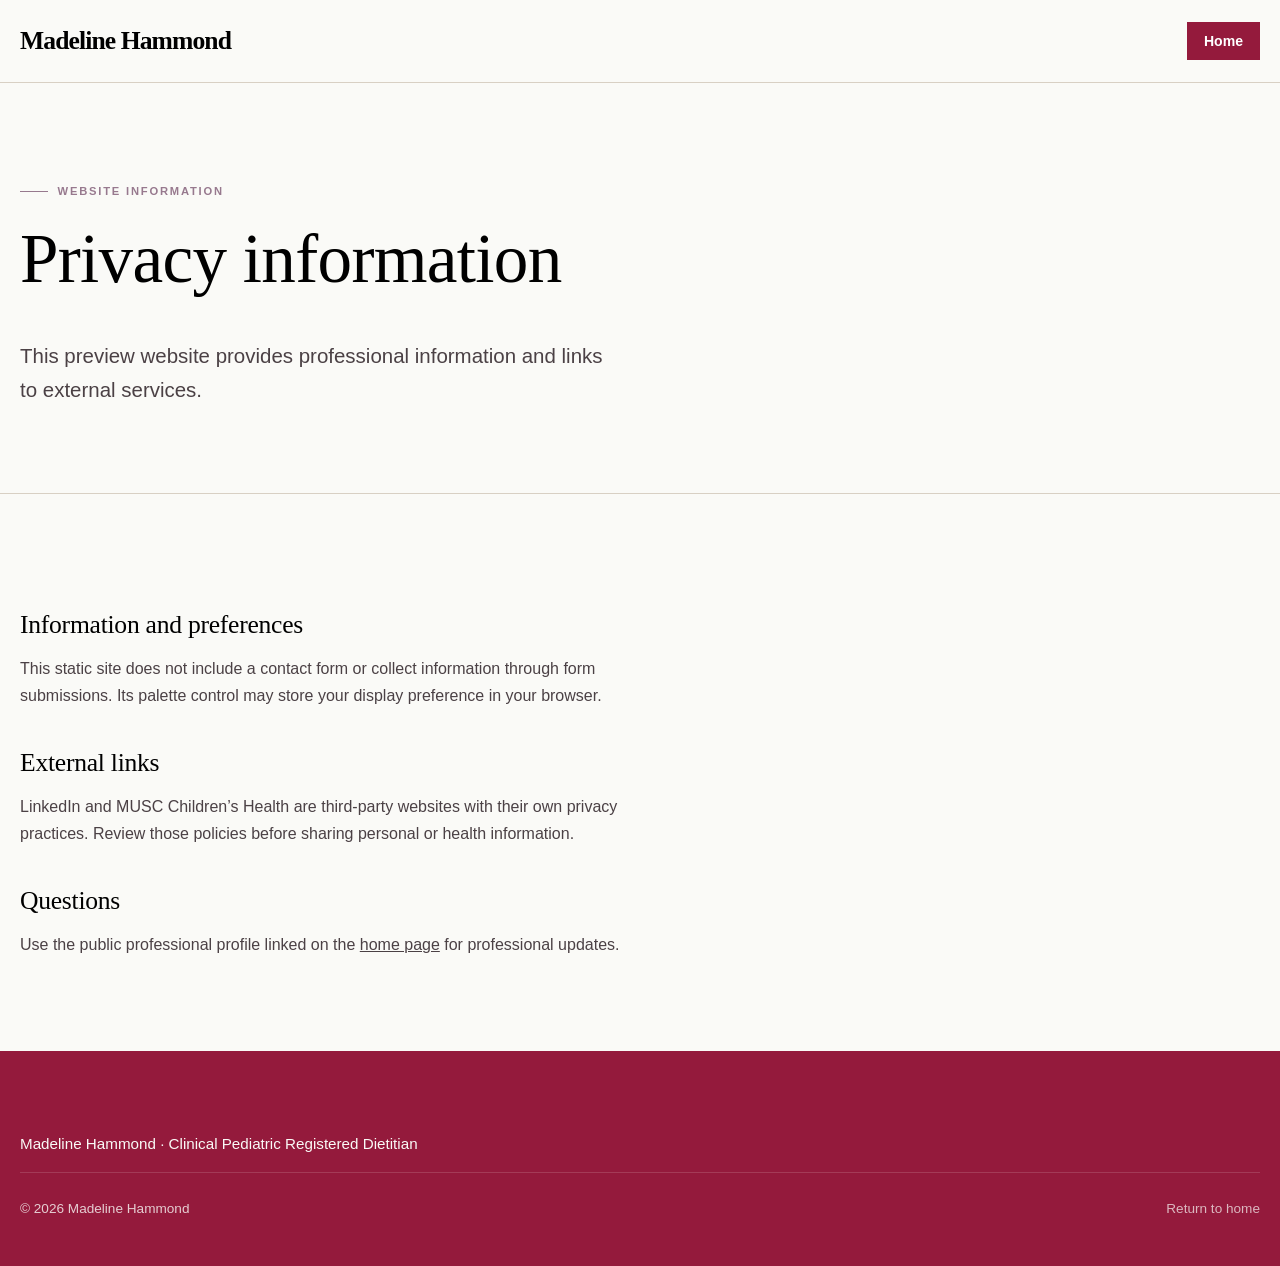
<file: privacy-policy.html>
<!doctype html><html lang="en" data-theme="sage"><head><meta charset="utf-8"><meta name="viewport" content="width=device-width, initial-scale=1"><title>Privacy Information | Madeline Hammond</title><meta name="description" content="Privacy information for this professional profile website."><meta name="theme-color" content="#941A3C"><link rel="icon" href="favicon.svg" type="image/svg+xml"><link rel="stylesheet" href="styles.css"></head><body><a href="#main" class="skip-link">Skip to main content</a><header class="site-header"><div class="wrap header-inner"><a href="index.html" class="brand" aria-label="Madeline Hammond, home"><span class="brand-name">Madeline Hammond</span></a><a href="index.html" class="btn btn-sm header-cta">Home</a></div></header><main id="main"><section class="page-hero"><div class="wrap"><p class="kicker">Website information</p><h1>Privacy information</h1><p class="lead">This preview website provides professional information and links to external services.</p></div></section><section class="section-tight"><div class="wrap"><article class="legal"><h2>Information and preferences</h2><p>This static site does not include a contact form or collect information through form submissions. Its palette control may store your display preference in your browser.</p><h2>External links</h2><p>LinkedIn and MUSC Children’s Health are third-party websites with their own privacy practices. Review those policies before sharing personal or health information.</p><h2>Questions</h2><p>Use the public professional profile linked on the <a href="index.html">home page</a> for professional updates.</p></article></div></section></main><footer class="site-footer"><div class="wrap"><p>Madeline Hammond · Clinical Pediatric Registered Dietitian</p><div class="footer-bottom"><p>&copy; 2026 Madeline Hammond</p><a href="index.html">Return to home</a></div></div></footer></body></html>
</file>
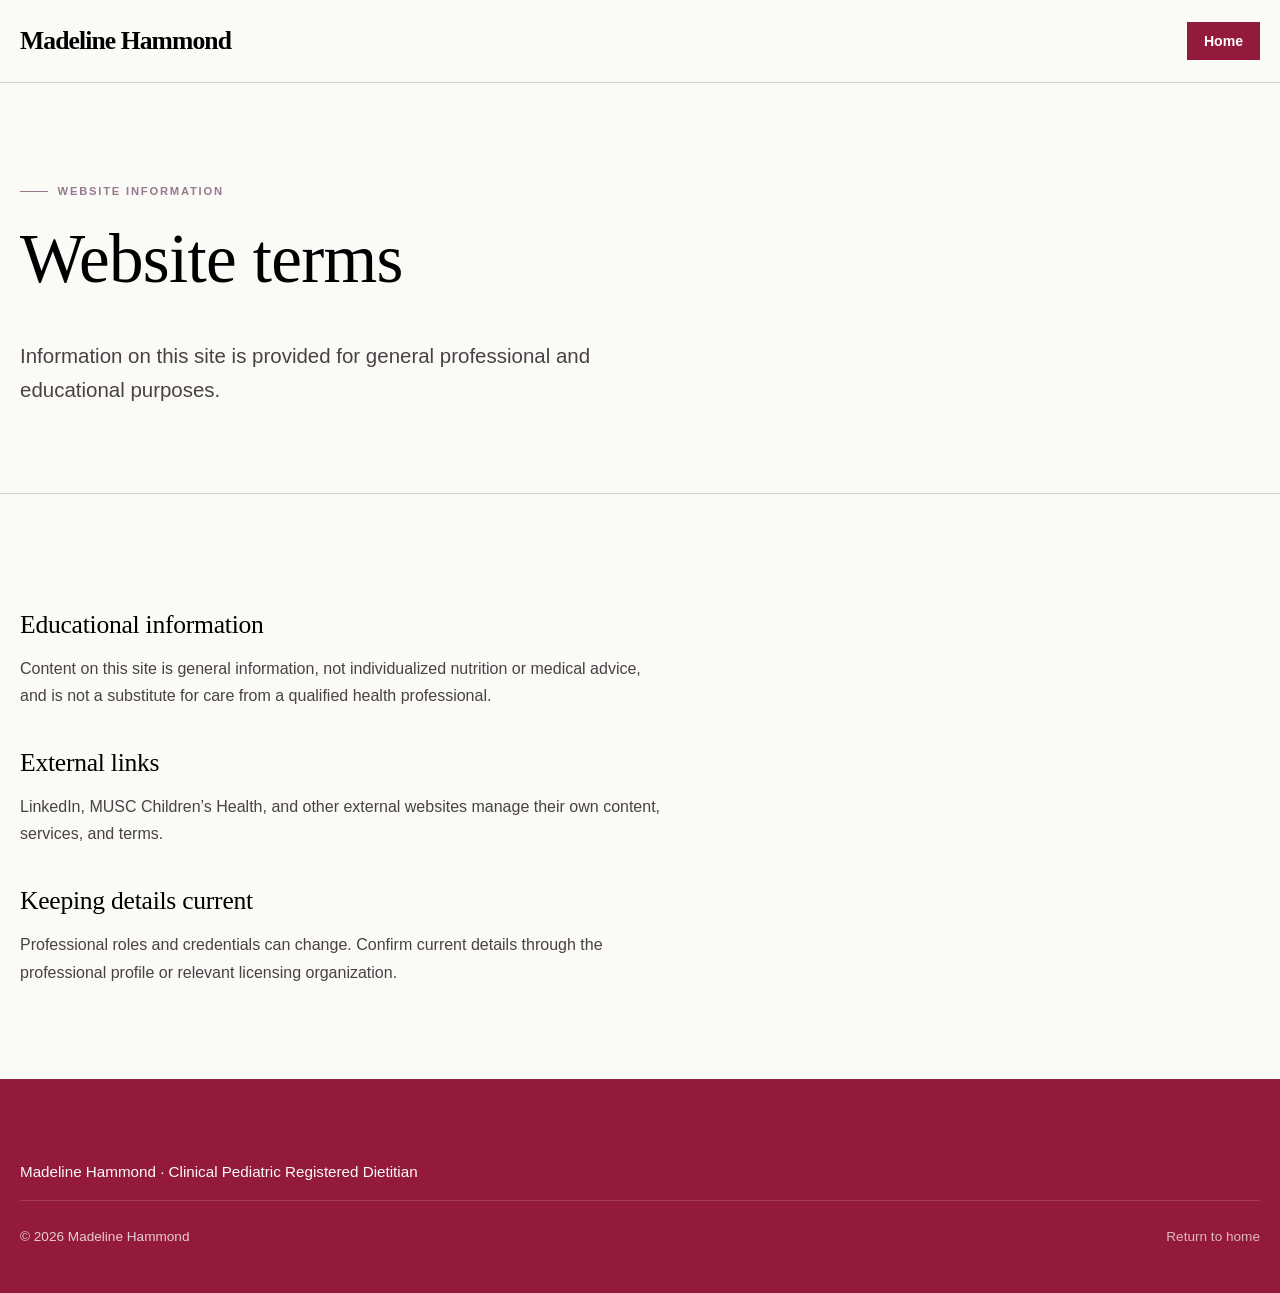
<file: terms.html>
<!doctype html><html lang="en" data-theme="sage"><head><meta charset="utf-8"><meta name="viewport" content="width=device-width, initial-scale=1"><title>Website Terms | Madeline Hammond</title><meta name="description" content="General information about this professional profile website."><meta name="theme-color" content="#941A3C"><link rel="icon" href="favicon.svg" type="image/svg+xml"><link rel="stylesheet" href="styles.css"></head><body><a href="#main" class="skip-link">Skip to main content</a><header class="site-header"><div class="wrap header-inner"><a href="index.html" class="brand" aria-label="Madeline Hammond, home"><span class="brand-name">Madeline Hammond</span></a><a href="index.html" class="btn btn-sm header-cta">Home</a></div></header><main id="main"><section class="page-hero"><div class="wrap"><p class="kicker">Website information</p><h1>Website terms</h1><p class="lead">Information on this site is provided for general professional and educational purposes.</p></div></section><section class="section-tight"><div class="wrap"><article class="legal"><h2>Educational information</h2><p>Content on this site is general information, not individualized nutrition or medical advice, and is not a substitute for care from a qualified health professional.</p><h2>External links</h2><p>LinkedIn, MUSC Children’s Health, and other external websites manage their own content, services, and terms.</p><h2>Keeping details current</h2><p>Professional roles and credentials can change. Confirm current details through the professional profile or relevant licensing organization.</p></article></div></section></main><footer class="site-footer"><div class="wrap"><p>Madeline Hammond · Clinical Pediatric Registered Dietitian</p><div class="footer-bottom"><p>&copy; 2026 Madeline Hammond</p><a href="index.html">Return to home</a></div></div></footer></body></html>
</file>
<file: styles.css>
/* Madeline Hammond — site styles */

/* ---------- Palettes (built-in, switchable) ---------- */
:root,
[data-theme="sage"] {
  --bg: #FAFAF7;
  --surface: #FFFFFF;
  --surface-2: #F0EFEA;
  --ink: #000000;
  --ink-soft: #4b4145;
  --line: #d8d0c4;
  --brand: #941A3C;
  --brand-ink: #ffffff;
  --accent: #97798E;
  --accent-soft: #e5d8df;
  --band: #941A3C;
  --band-ink: #FAFAF7;
}
[data-theme="clay"] {
  --bg: #f6efe6;
  --surface: #fdf9f3;
  --surface-2: #ece1d2;
  --ink: #2b211b;
  --ink-soft: #5b4c41;
  --line: #dccdbb;
  --brand: #9a4a2b;
  --brand-ink: #fdf9f3;
  --accent: #4f6b3d;
  --accent-soft: #dfe5cf;
  --band: #3b2a21;
  --band-ink: #f0e5d6;
}
[data-theme="harbor"] {
  --bg: #eef1f0;
  --surface: #f9fbfa;
  --surface-2: #dde4e2;
  --ink: #15242a;
  --ink-soft: #435459;
  --line: #c6d0cf;
  --brand: #1e4f5c;
  --brand-ink: #f2f6f5;
  --accent: #b0773a;
  --accent-soft: #efe0cc;
  --band: #14323a;
  --band-ink: #dde8e6;
}
[data-theme="plum"] {
  --bg: #f3eeed;
  --surface: #fbf8f7;
  --surface-2: #e7dedc;
  --ink: #2a1d22;
  --ink-soft: #5a4950;
  --line: #d6c9c8;
  --brand: #6b2f45;
  --brand-ink: #fbf8f7;
  --accent: #5d6b3a;
  --accent-soft: #e2e4cf;
  --band: #351c26;
  --band-ink: #eee2e1;
}
[data-theme="night"] {
  --bg: #151a16;
  --surface: #1c231e;
  --surface-2: #252e27;
  --ink: #ece8de;
  --ink-soft: #b2b4a8;
  --line: #36413a;
  --brand: #9cc3a5;
  --brand-ink: #13201a;
  --accent: #e0a06f;
  --accent-soft: #3a2c22;
  --band: #0e120f;
  --band-ink: #dcd8cc;
}

:root {
  --font-display: "Newsreader", Georgia, "Times New Roman", serif;
  --font-body: "Instrument Sans", system-ui, -apple-system, "Segoe UI", Roboto, sans-serif;
  --radius: 3px;
  --wrap: 1200px;
  --ease: cubic-bezier(.2, .7, .2, 1);
  color-scheme: light;
}
[data-theme="night"] { color-scheme: dark; }

/* ---------- Base ---------- */
*, *::before, *::after { box-sizing: border-box; }
html { -webkit-text-size-adjust: 100%; scroll-behavior: smooth; }
body {
  margin: 0;
  background: var(--bg);
  color: var(--ink);
  font-family: var(--font-body);
  font-size: 1.0625rem;
  line-height: 1.65;
  overflow-x: hidden;
  transition: background-color .35s ease, color .35s ease;
}
img { max-width: 100%; height: auto; display: block; }
a { color: inherit; }
h1, h2, h3, h4 {
  font-family: var(--font-display);
  font-weight: 400;
  line-height: 1.12;
  margin: 0 0 .6em;
  letter-spacing: -0.01em;
  text-wrap: balance;
}
h1 { font-size: clamp(2.4rem, 5.4vw, 4.4rem); }
h2 { font-size: clamp(1.9rem, 3.6vw, 2.9rem); }
h3 { font-size: clamp(1.3rem, 2vw, 1.6rem); }
h4 { font-size: 1.15rem; font-family: var(--font-body); font-weight: 600; letter-spacing: 0; }
p { margin: 0 0 1em; }
em { font-style: italic; }
:focus-visible { outline: 2px solid var(--accent); outline-offset: 3px; }

.wrap { width: min(100% - 2.5rem, var(--wrap)); margin-inline: auto; }
.skip-link {
  position: absolute; left: 1rem; top: -100px; z-index: 100;
  background: var(--ink); color: var(--bg); padding: .6rem 1rem; text-decoration: none;
}
.skip-link:focus { top: 1rem; }
.sr-only { position: absolute; width: 1px; height: 1px; overflow: hidden; clip: rect(0 0 0 0); white-space: nowrap; }

.kicker {
  display: inline-flex; align-items: center; gap: .6rem;
  font-size: .78rem; font-weight: 600; letter-spacing: .14em; text-transform: uppercase;
  color: var(--accent); margin-bottom: 1.2rem;
}
.kicker::before { content: ""; width: 28px; height: 1px; background: currentColor; }
.lead { font-size: clamp(1.1rem, 1.6vw, 1.3rem); color: var(--ink-soft); max-width: 40ch; }
.muted { color: var(--ink-soft); }
.note { font-size: .85rem; color: var(--ink-soft); }

/* ---------- Buttons & links ---------- */
.btn {
  --b: var(--brand);
  display: inline-flex; align-items: center; gap: .65rem;
  padding: .95rem 1.4rem;
  font: 600 .95rem/1 var(--font-body);
  text-decoration: none; cursor: pointer;
  border: 1px solid var(--b); border-radius: var(--radius);
  background: var(--b); color: var(--brand-ink);
  position: relative; overflow: hidden; isolation: isolate;
  transition: color .3s var(--ease), border-color .3s var(--ease);
}
.btn::before {
  content: ""; position: absolute; inset: 0; z-index: -1;
  background: var(--ink); transform: scaleX(0); transform-origin: right;
  transition: transform .45s var(--ease);
}
.btn:hover::before { transform: scaleX(1); transform-origin: left; }
.btn:hover { border-color: var(--ink); color: var(--bg); }
.btn svg { width: 18px; height: 18px; transition: transform .3s var(--ease); }
.btn:hover svg { transform: translateX(4px); }
.btn-ghost { background: transparent; color: var(--ink); border-color: var(--line); }
.btn-ghost::before { background: var(--surface-2); }
.btn-ghost:hover { color: var(--ink); border-color: var(--ink); }
.btn-sm { padding: .7rem 1rem; font-size: .88rem; }

.link {
  font-weight: 600; text-decoration: none; color: var(--brand);
  display: inline-flex; align-items: center; gap: .4rem;
  background: linear-gradient(currentColor, currentColor) 0 100% / 0 1px no-repeat;
  transition: background-size .35s var(--ease);
  padding-bottom: 2px;
}
.link:hover { background-size: 100% 1px; }
.link svg { width: 16px; height: 16px; transition: transform .3s var(--ease); }
.link:hover svg { transform: translateX(3px); }

/* ---------- Header ---------- */
.site-header {
  position: sticky; top: 0; z-index: 50;
  background: color-mix(in srgb, var(--bg) 92%, transparent);
  backdrop-filter: saturate(1.2) blur(8px);
  border-bottom: 1px solid transparent;
  transition: border-color .3s ease, background-color .35s ease;
}
.site-header.scrolled { border-bottom-color: var(--line); }
.header-inner { display: flex; align-items: center; gap: 1.5rem; min-height: 76px; }
.brand { display: flex; align-items: center; gap: .7rem; text-decoration: none; margin-right: auto; }
.brand-logo { display:block; width:96px; height:76px; object-fit:contain; flex:none; }
.brand-mark { width: 34px; height: 34px; color: var(--brand); flex: none; }
.brand-name { font-family: var(--font-display); font-size: 1.3rem; line-height: 1; display: block; }
.brand-sub { font-size: .7rem; letter-spacing: .12em; text-transform: uppercase; color: var(--ink-soft); }
.nav-list { list-style: none; display: flex; gap: 1.8rem; margin: 0; padding: 0; }
.nav-list a {
  text-decoration: none; font-size: .95rem; font-weight: 500; position: relative; padding: .4rem 0;
}
.nav-list a::after {
  content: ""; position: absolute; left: 0; right: 0; bottom: 0; height: 1px; background: var(--accent);
  transform: scaleX(0); transform-origin: left; transition: transform .35s var(--ease);
}
.nav-list a:hover::after, .nav-list a[aria-current="page"]::after { transform: scaleX(1); }
.nav-list a[aria-current="page"] { color: var(--brand); }
.header-cta { flex: none; }
.menu-toggle {
  display: none; background: none; border: 1px solid var(--line); border-radius: var(--radius);
  width: 44px; height: 44px; color: var(--ink); cursor: pointer; align-items: center; justify-content: center;
}
.menu-toggle span { display: block; width: 18px; height: 1.5px; background: currentColor; position: relative; transition: background .2s; }
.menu-toggle span::before, .menu-toggle span::after {
  content: ""; position: absolute; left: 0; width: 18px; height: 1.5px; background: currentColor; transition: transform .3s var(--ease);
}
.menu-toggle span::before { top: -6px; }
.menu-toggle span::after { top: 6px; }
.menu-toggle[aria-expanded="true"] span { background: transparent; }
.menu-toggle[aria-expanded="true"] span::before { transform: translateY(6px) rotate(45deg); }
.menu-toggle[aria-expanded="true"] span::after { transform: translateY(-6px) rotate(-45deg); }

/* Palette switcher */
.palette { display: flex; align-items: center; gap: .5rem; }
.palette-label { font-size: .72rem; letter-spacing: .12em; text-transform: uppercase; color: var(--ink-soft); }
.palette-swatches { display: flex; gap: 4px; }
.swatch {
  width: 22px; height: 22px; border-radius: 2px; cursor: pointer; padding: 0;
  border: 1px solid var(--line); position: relative; overflow: hidden;
  transition: transform .25s var(--ease);
}
.swatch::before, .swatch::after { content: ""; position: absolute; inset: 0; }
.swatch::after { clip-path: polygon(100% 0, 100% 100%, 0 100%); }
.swatch[data-set-theme="sage"]::before { background: #2f5741; } .swatch[data-set-theme="sage"]::after { background: #f4f1ea; }
.swatch[data-set-theme="clay"]::before { background: #9a4a2b; } .swatch[data-set-theme="clay"]::after { background: #f6efe6; }
.swatch[data-set-theme="harbor"]::before { background: #1e4f5c; } .swatch[data-set-theme="harbor"]::after { background: #eef1f0; }
.swatch[data-set-theme="plum"]::before { background: #6b2f45; } .swatch[data-set-theme="plum"]::after { background: #f3eeed; }
.swatch[data-set-theme="night"]::before { background: #151a16; } .swatch[data-set-theme="night"]::after { background: #9cc3a5; }
.swatch:hover { transform: translateY(-2px); }
.swatch[aria-pressed="true"] { outline: 2px solid var(--ink); outline-offset: 2px; }

.header-tools { display: flex; align-items: center; gap: 1.25rem; }

/* ---------- Sections ---------- */
.section { padding: clamp(4.5rem, 9vw, 8rem) 0; }
.section-tight { padding: clamp(3rem, 6vw, 5rem) 0; }
.section-surface { background: var(--surface); }
.section-band { background: var(--band); color: var(--band-ink); }
.section-band .kicker { color: var(--accent-soft); }
.section-band .muted, .section-band .lead { color: color-mix(in srgb, var(--band-ink) 75%, transparent); }
.rule { border: 0; border-top: 1px solid var(--line); margin: 0; }

.split { display: grid; grid-template-columns: 5fr 7fr; gap: clamp(2rem, 6vw, 6rem); align-items: start; }
.split-even { grid-template-columns: 1fr 1fr; align-items: center; }
.sticky-col { position: sticky; top: 110px; }

/* Hero */
.hero { padding: clamp(3rem, 7vw, 6rem) 0 clamp(4rem, 8vw, 7rem); }
.hero-grid { display: grid; grid-template-columns: 1.05fr .95fr; gap: clamp(2rem, 5vw, 5rem); align-items: end; }
.hero h1 em { color: var(--brand); }
.hero-actions { display: flex; flex-wrap: wrap; gap: .8rem; margin: 2rem 0 2.5rem; }
.hero-facts { display: grid; grid-template-columns: repeat(3, 1fr); border-top: 1px solid var(--line); }
.hero-facts li { list-style: none; padding: 1rem 1rem 0 0; font-size: .9rem; color: var(--ink-soft); }
.hero-facts strong { display: block; color: var(--ink); font-weight: 600; margin-bottom: .2rem; }
.hero-facts { padding: 0; margin: 0; }
.hero-media { position: relative; }
.hero-media figure { margin: 0; overflow: hidden; border-radius: var(--radius); aspect-ratio: 4 / 5; }
.hero-media img { width: 100%; height: 100%; object-fit: cover; }
.hero-tag {
  position: absolute; left: -1.5rem; bottom: 2rem; background: var(--surface); padding: 1rem 1.2rem;
  border-left: 3px solid var(--accent); max-width: 260px; font-size: .9rem; box-shadow: 0 12px 30px -18px rgba(0,0,0,.35);
}
.hero-tag strong { display: block; font-family: var(--font-display); font-size: 1.15rem; font-weight: 400; }

.page-hero { padding: clamp(3rem, 7vw, 6rem) 0 clamp(2.5rem, 5vw, 4rem); border-bottom: 1px solid var(--line); }
.page-hero .lead { max-width: 52ch; }
.crumbs { font-size: .85rem; color: var(--ink-soft); margin-bottom: 2rem; }
.crumbs ol { list-style: none; display: flex; gap: .5rem; padding: 0; margin: 0; flex-wrap: wrap; }
.crumbs li + li::before { content: "/"; margin-right: .5rem; opacity: .6; }
.crumbs a { text-decoration: none; }
.crumbs a:hover { text-decoration: underline; }

/* Numbered list rows */
.rows { list-style: none; margin: 0; padding: 0; border-top: 1px solid var(--line); }
.row {
  display: grid; grid-template-columns: 4rem 1fr; gap: 1rem; padding: 1.6rem 0;
  border-bottom: 1px solid var(--line); position: relative;
}
.row-num { font-family: var(--font-display); font-size: 1.1rem; color: var(--accent); }
.row h3 { margin-bottom: .35rem; transition: color .3s ease; }
.row p { margin: 0; color: var(--ink-soft); }
.row::after {
  content: ""; position: absolute; left: 0; bottom: -1px; height: 1px; width: 100%; background: var(--brand);
  transform: scaleX(0); transform-origin: left; transition: transform .5s var(--ease);
}
.row:hover::after { transform: scaleX(1); }
.row:hover h3 { color: var(--brand); }
.section-band .rows, .section-band .row { border-color: color-mix(in srgb, var(--band-ink) 18%, transparent); }
.section-band .row p { color: color-mix(in srgb, var(--band-ink) 72%, transparent); }
.section-band .row:hover h3 { color: var(--accent-soft); }
.section-band .row::after { background: var(--accent-soft); }

/* Condition index */
.index-grid { display: grid; grid-template-columns: repeat(3, 1fr); border-top: 1px solid var(--line); border-left: 1px solid var(--line); }
.index-item {
  padding: 2rem 1.8rem 2.2rem; border-right: 1px solid var(--line); border-bottom: 1px solid var(--line);
  transition: background-color .35s ease;
}
.index-item:hover { background: var(--surface); }
.index-item .tag { font-size: .75rem; letter-spacing: .1em; text-transform: uppercase; color: var(--ink-soft); }
.index-item h3 { margin: .8rem 0 .6rem; }
.index-item p { color: var(--ink-soft); margin: 0; font-size: .98rem; }

/* Plate explorer */
.plate { display: grid; grid-template-columns: 1fr 1.4fr; gap: clamp(2rem, 5vw, 4rem); align-items: start; margin-top: 3rem; }
.plate-tabs { display: flex; flex-direction: column; border-top: 1px solid var(--line); }
.plate-tab {
  text-align: left; background: none; border: 0; border-bottom: 1px solid var(--line); color: var(--ink);
  padding: 1.15rem 0; font: 400 1.35rem/1.2 var(--font-display); cursor: pointer;
  display: flex; justify-content: space-between; align-items: center; gap: 1rem;
  transition: color .25s ease, padding .35s var(--ease);
}
.plate-tab span.share { font: 500 .8rem var(--font-body); color: var(--ink-soft); letter-spacing: .06em; }
.plate-tab:hover { padding-left: .6rem; color: var(--brand); }
.plate-tab[aria-selected="true"] { color: var(--brand); padding-left: .6rem; box-shadow: inset 3px 0 0 var(--accent); }
.plate-panel { background: var(--surface); padding: clamp(1.5rem, 3vw, 2.5rem); border-radius: var(--radius); border: 1px solid var(--line); }
.plate-panel[hidden] { display: none; }
.plate-panel.is-in { animation: panelIn .45s var(--ease); }
@keyframes panelIn { from { opacity: 0; transform: translateY(8px); } to { opacity: 1; transform: none; } }
.plate-panel ul { padding-left: 1.1rem; }
.plate-panel li { margin-bottom: .5rem; }
.target { margin-top: 1.5rem; padding-top: 1.2rem; border-top: 1px dashed var(--line); }
.target h4 { color: var(--accent); margin-bottom: .3rem; }

/* Photo */
.photo { margin: 0; overflow: hidden; border-radius: var(--radius); }
.photo img { width: 100%; height: 100%; object-fit: cover; transition: transform 1.1s var(--ease); }
.photo:hover img { transform: scale(1.035); }
.photo figcaption { font-size: .82rem; color: var(--ink-soft); padding-top: .6rem; }

/* Check list */
.ticks { list-style: none; padding: 0; margin: 1.5rem 0; }
.ticks li { padding: .85rem 0 .85rem 2rem; border-bottom: 1px solid var(--line); position: relative; }
.ticks li::before {
  content: ""; position: absolute; left: 0; top: 1.25rem; width: 12px; height: 7px;
  border-left: 2px solid var(--brand); border-bottom: 2px solid var(--brand); transform: rotate(-45deg);
}
.section-band .ticks li { border-color: color-mix(in srgb, var(--band-ink) 18%, transparent); }
.section-band .ticks li::before { border-color: var(--accent-soft); }

/* Cards */
.cards { display: grid; grid-template-columns: repeat(3, 1fr); gap: 1.5rem; }
.card {
  background: var(--surface); border: 1px solid var(--line); border-radius: var(--radius);
  padding: 1.8rem; display: flex; flex-direction: column;
  transition: transform .4s var(--ease), border-color .3s ease, box-shadow .4s var(--ease);
}
.card:hover { transform: translateY(-4px); border-color: var(--ink-soft); box-shadow: 0 18px 40px -28px rgba(0,0,0,.45); }
.card .tag { font-size: .74rem; letter-spacing: .1em; text-transform: uppercase; color: var(--accent); margin-bottom: .8rem; }
.card p { color: var(--ink-soft); }
.card .link { margin-top: auto; }
.card.is-hidden { display: none; }

/* Pricing / programs */
.programs { display: grid; grid-template-columns: repeat(3, 1fr); border: 1px solid var(--line); border-radius: var(--radius); overflow: hidden; }
.program { padding: 2.2rem 2rem; background: var(--surface); display: flex; flex-direction: column; transition: background-color .3s; }
.program + .program { border-left: 1px solid var(--line); }
.program.featured { background: var(--band); color: var(--band-ink); }
.program.featured .muted, .program.featured li { color: color-mix(in srgb, var(--band-ink) 80%, transparent); }
.program .format { font-size: .85rem; letter-spacing: .06em; text-transform: uppercase; color: var(--accent); }
.program.featured .format { color: var(--accent-soft); }
.program ul { padding: 0; list-style: none; margin: 1.2rem 0 1.8rem; }
.program li { padding: .5rem 0; border-bottom: 1px solid color-mix(in srgb, currentColor 14%, transparent); font-size: .95rem; }
.program .rate { font-family: var(--font-display); font-size: 1.4rem; margin-top: auto; margin-bottom: 1.2rem; }
.program.featured .btn { --b: var(--accent-soft); color: var(--band); }

/* Tables */
.table-wrap { overflow-x: auto; border: 1px solid var(--line); border-radius: var(--radius); }
table { width: 100%; border-collapse: collapse; min-width: 560px; background: var(--surface); }
th, td { text-align: left; padding: 1rem 1.2rem; border-bottom: 1px solid var(--line); vertical-align: top; font-size: .96rem; }
th { font-weight: 600; background: var(--surface-2); }
tr:last-child td { border-bottom: 0; }
tbody tr { transition: background-color .25s; }
tbody tr:hover { background: var(--bg); }

/* FAQ */
.faq details { border-bottom: 1px solid var(--line); }
.faq details:first-child { border-top: 1px solid var(--line); }
.faq summary {
  list-style: none; cursor: pointer; padding: 1.4rem 2.5rem 1.4rem 0; position: relative;
  font: 400 1.25rem/1.3 var(--font-display); transition: color .25s;
}
.faq summary::-webkit-details-marker { display: none; }
.faq summary::after, .faq summary::before {
  content: ""; position: absolute; right: .3rem; top: 50%; width: 14px; height: 1.5px; background: currentColor;
  transition: transform .3s var(--ease);
}
.faq summary::before { transform: rotate(90deg); }
.faq details[open] summary::before { transform: rotate(0); }
.faq summary:hover { color: var(--brand); }
.faq .answer { padding: 0 0 1.4rem; color: var(--ink-soft); max-width: 70ch; }

/* Filter */
.filters { display: flex; flex-wrap: wrap; gap: .5rem; margin: 2rem 0; }
.filter {
  background: transparent; border: 1px solid var(--line); border-radius: var(--radius); color: var(--ink);
  padding: .6rem 1rem; font: 500 .9rem var(--font-body); cursor: pointer; transition: all .25s ease;
}
.filter:hover { border-color: var(--ink); }
.filter[aria-pressed="true"] { background: var(--ink); color: var(--bg); border-color: var(--ink); }

/* Forms */
.form { display: grid; grid-template-columns: 1fr 1fr; gap: 1.2rem 1.4rem; }
.field { display: flex; flex-direction: column; gap: .45rem; }
.field.full { grid-column: 1 / -1; }
.field label { font-size: .9rem; font-weight: 600; }
.field input, .field select, .field textarea {
  font: inherit; font-size: 1rem; color: var(--ink); background: var(--surface);
  border: 1px solid var(--line); border-radius: var(--radius); padding: .85rem 1rem; width: 100%;
  transition: border-color .2s, box-shadow .2s;
}
.field textarea { min-height: 140px; resize: vertical; }
.field input:focus, .field select:focus, .field textarea:focus { outline: none; border-color: var(--brand); box-shadow: 0 0 0 3px color-mix(in srgb, var(--brand) 18%, transparent); }
.field .error { font-size: .82rem; color: #a3322a; min-height: 1em; }
[data-theme="night"] .field .error { color: #f0a097; }
.field [aria-invalid="true"] { border-color: #a3322a; }
.form-status { grid-column: 1 / -1; padding: 1rem 1.2rem; border-left: 3px solid var(--brand); background: var(--surface-2); }
.form-status[hidden] { display: none; }
.notice { border-left: 3px solid var(--accent); background: var(--accent-soft); padding: 1rem 1.2rem; font-size: .93rem; margin-bottom: 2rem; color: var(--ink); }
.newsletter { display: flex; gap: .8rem; flex-wrap: wrap; align-items: end; }
.newsletter .field { flex: 1 1 200px; }
.section-band .field input { background: transparent; color: var(--band-ink); border-color: color-mix(in srgb, var(--band-ink) 30%, transparent); }
.section-band .field label { color: var(--band-ink); }

/* Contact info */
.info-list { display: grid; gap: 0; border-top: 1px solid var(--line); }
.info-list > div { padding: 1.4rem 0; border-bottom: 1px solid var(--line); display: grid; grid-template-columns: 9rem 1fr; gap: 1rem; }
.info-list dt { font-size: .78rem; letter-spacing: .1em; text-transform: uppercase; color: var(--ink-soft); padding-top: .2rem; }
.info-list dd { margin: 0; }
.ph { background: var(--accent-soft); padding: 0 .3em; border-radius: 2px; font-size: .95em; }

/* Steps */
.steps { display: grid; grid-template-columns: repeat(3, 1fr); gap: 2rem; counter-reset: s; }
.step { border-top: 2px solid var(--ink); padding-top: 1.4rem; }
.step-n { font-family: var(--font-display); font-size: 2.6rem; line-height: 1; color: var(--accent); display: block; margin-bottom: 1rem; }

/* CTA band */
.cta { display: flex; flex-direction: column; align-items: flex-start; gap: 1.5rem; }
.cta .btn { --b: var(--accent-soft); color: var(--band); }
.cta .btn::before { background: var(--bg); }
.cta .btn:hover { color: var(--ink); border-color: var(--bg); }
.cta .btn-ghost { background: transparent; color: var(--band-ink); border-color: color-mix(in srgb, var(--band-ink) 35%, transparent); }

/* Legal */
.legal { max-width: 72ch; }
.legal h2 { font-size: 1.6rem; margin-top: 2.5rem; }
.legal p, .legal li { color: var(--ink-soft); }

/* Footer */
.site-footer { background: var(--band); color: var(--band-ink); padding: 5rem 0 2rem; font-size: .95rem; }
.footer-grid { display: grid; grid-template-columns: 1.6fr 1fr 1fr 1.2fr; gap: 2.5rem; }
.site-footer h2 { font-family: var(--font-body); font-size: .75rem; letter-spacing: .14em; text-transform: uppercase; font-weight: 600; opacity: .7; margin-bottom: 1rem; }
.site-footer ul { list-style: none; padding: 0; margin: 0; }
.site-footer li { margin-bottom: .55rem; }
.site-footer a { text-decoration: none; opacity: .88; transition: opacity .2s; }
.site-footer a:hover { opacity: 1; text-decoration: underline; text-underline-offset: 3px; }
.site-footer .brand-logo { width:100px; height:80px; }
.footer-word { font-family: var(--font-display); font-size: clamp(2.5rem, 9vw, 7.5rem); line-height: .95; margin: 4rem 0 2rem; opacity: .14; letter-spacing: -0.02em; overflow-wrap: anywhere; }
.footer-bottom { display: flex; flex-wrap: wrap; justify-content: space-between; gap: 1rem; padding-top: 1.5rem; border-top: 1px solid color-mix(in srgb, var(--band-ink) 18%, transparent); font-size: .85rem; opacity: .8; }
.footer-bottom nav { display: flex; gap: 1.2rem; flex-wrap: wrap; }

/* ---------- Scroll reveal ---------- */
.js [data-reveal] { opacity: 0; transform: translateY(22px); transition: opacity .8s var(--ease), transform .8s var(--ease); transition-delay: var(--d, 0s); }
.js [data-reveal="fade"] { transform: none; }
.js [data-reveal="clip"] { transform: scale(.98); clip-path: inset(6% 0 6% 0); transition: opacity .9s var(--ease), transform 1.1s var(--ease), clip-path 1.1s var(--ease); }
.js [data-reveal].in { opacity: 1; transform: none; }
.js [data-reveal="clip"].in { clip-path: inset(0 0 0 0); }
.js .line-draw { transform: scaleX(0); transform-origin: left; transition: transform 1s var(--ease) .2s; }
.js .in .line-draw, .js .line-draw.in { transform: scaleX(1); }

@media (prefers-reduced-motion: reduce) {
  html { scroll-behavior: auto; }
  *, *::before, *::after { animation-duration: .01ms !important; transition-duration: .01ms !important; transition-delay: 0s !important; }
  .js [data-reveal] { opacity: 1; transform: none; clip-path: none; }
}

/* ---------- Responsive ---------- */
@media (max-width: 1080px) {
  .nav-list { gap: 1.2rem; }
  .palette-label { display: none; }
  .footer-grid { grid-template-columns: 1fr 1fr; }
}
@media (max-width: 960px) {
  .menu-toggle { display: inline-flex; }
  .header-cta { display: none; }
  .main-nav {
    position: fixed; inset: 76px 0 0 0; background: var(--bg); padding: 2rem 1.25rem;
    display: flex; flex-direction: column; gap: 2rem; overflow-y: auto;
    visibility: hidden; opacity: 0; transform: translateY(-8px);
    transition: opacity .3s ease, transform .3s var(--ease), visibility 0s linear .3s;
  }
  .main-nav.open { visibility: visible; opacity: 1; transform: none; transition-delay: 0s; }
  .nav-list { flex-direction: column; gap: 0; }
  .nav-list a { display: block; font-family: var(--font-display); font-size: 1.8rem; padding: .8rem 0; border-bottom: 1px solid var(--line); }
  .nav-list a::after { display: none; }
  .main-nav .mobile-only { display: flex; }
  .header-tools .palette { display: none; }
  .hero-grid, .split, .split-even, .plate, .cta { grid-template-columns: 1fr; }
  .sticky-col { position: static; }
  .hero-media figure { aspect-ratio: 4 / 3; }
  .hero-tag { left: 1rem; bottom: 1rem; }
  .index-grid, .cards, .programs, .steps { grid-template-columns: 1fr 1fr; }
  .program + .program { border-left: 0; }
  .programs { gap: 1px; background: var(--line); }
}
@media (min-width: 961px) { .mobile-only { display: none !important; } }
@media (max-width: 640px) {
  body { font-size: 1rem; }
  .hero-facts { grid-template-columns: 1fr; }
  .hero-facts li { padding: .9rem 0; border-bottom: 1px solid var(--line); }
  .index-grid, .cards, .programs, .steps, .form, .footer-grid { grid-template-columns: 1fr; }
  .row { grid-template-columns: 2.6rem 1fr; }
  .info-list > div { grid-template-columns: 1fr; gap: .3rem; }
  .hero-actions .btn { width: 100%; justify-content: space-between; }
  .brand-sub { display: none; }
}

/* Art direction refresh: editorial, tactile, and deliberately quiet */
:root { --bg:#f3efe5; --surface:#faf8f1; --surface-2:#e7e0d2; --ink:#252b21; --ink-soft:#555a4e; --line:#c9c4b7; --brand:#294a36; --brand-ink:#f7f3e9; --accent:#a14f32; --accent-soft:#e8c9a8; --band:#294234; --band-ink:#f3efe5; --font-display:Georgia,'Times New Roman',serif; --font-body:Arial,Helvetica,sans-serif; --wrap:1240px; --radius:0px; }
[data-theme] { color-scheme: light; }
body { font-size:16px; line-height:1.7; }
.palette { display:none!important; }
.site-header { background:var(--bg); backdrop-filter:none; border-bottom:1px solid var(--line); }
.header-inner { min-height:82px; }
.brand-mark { color:var(--accent); }
.brand-name { font-size:1.45rem; }
.nav-list { gap:clamp(1rem,2vw,2rem); }
.nav-list a { font-size:.87rem; }
.nav-list a[aria-current="page"] { text-decoration:underline; text-decoration-color:var(--accent); text-underline-offset:7px; }
.btn { border-radius:0; transition:background-color .2s ease,color .2s ease; }
.btn::before,.btn svg,.link svg { transition:none; }
.btn:hover::before { transform:none; background:var(--accent); }
.btn:hover svg,.link:hover svg { transform:none; }
.link { background:none; border-bottom:1px solid currentColor; }
.link:hover { background:none; }
.hero { padding:clamp(3rem,6vw,5.5rem) 0 clamp(4rem,7vw,6rem); }
.hero-grid { grid-template-columns:minmax(0,1.02fr) minmax(360px,.98fr); align-items:center; gap:clamp(2rem,7vw,7rem); }
.hero h1 { max-width:13ch; font-size:clamp(3.4rem,6.1vw,6.2rem); line-height:.99; letter-spacing:-.055em; }
.hero h1 em { color:var(--accent); }
.hero .lead { max-width:48ch; font-size:1.13rem; }
.hero-media { padding:0 0 2rem 2rem; }
.hero-media::before { content:""; position:absolute; inset:2rem 2rem 0 0; border:1px solid var(--accent); }
.hero-media figure { position:relative; aspect-ratio:4 / 4.5; }
.hero-media img { filter:saturate(.88); }
.hero-tag { left:auto; right:-1rem; bottom:1rem; max-width:230px; box-shadow:none; background:var(--surface); }
.hero-actions { margin:1.7rem 0 2.2rem; }
.hero-facts { grid-template-columns:1fr; }
.hero-facts li { padding:.8rem .5rem .8rem 0; border-bottom:1px solid var(--line); font-size:.85rem; }
.hero-facts li:last-child { border-bottom:0; }
.hero-facts strong { display:inline-block; min-width:10rem; }
.section { padding:clamp(4rem,8vw,7rem) 0; }
.kicker { color:var(--accent); font-size:.7rem; letter-spacing:.16em; }
.section-surface { background:#e9e4d8; }
.section-band { background:var(--brand); }
.index-grid { border:0; border-top:1px solid var(--ink); grid-template-columns:repeat(2,1fr); }
.index-item { border:0; border-bottom:1px solid var(--line); padding:1.6rem 2rem 1.8rem 0; }
.index-item:nth-child(odd) { border-right:1px solid var(--line); }
.index-item:nth-child(even) { padding-left:2rem; }
.index-item:hover { background:transparent; }
.index-item .tag { color:var(--accent); }
.index-item h3 { font-size:1.75rem; }
.rows { border-top-color:var(--ink); }
.row { padding:1.35rem 0; }
.row::after { display:none; }
.row:hover h3 { color:var(--ink); }
.cards,.programs { gap:0; border-top:1px solid var(--line); }
.card { border:0; border-bottom:1px solid var(--line); background:transparent; padding:1.75rem 1.5rem 2rem 0; }
.card:hover { transform:none; box-shadow:none; border-color:var(--line); }
.photo,.plate-panel,.form,.notice,.table-wrap,.programs { border-radius:0; }
.footer-word { opacity:.12; }
.js [data-reveal],.js [data-reveal="clip"] { opacity:1; transform:none; clip-path:none; transition:none; }
.js [data-reveal].in { opacity:1; transform:none; }
@media(max-width:960px) { .hero-grid { grid-template-columns:1fr 1fr; gap:2rem; } .hero h1 { font-size:clamp(3rem,6vw,4.5rem); } .hero-media { padding-left:1rem; } .hero-media::before { inset:1.5rem 1rem 0 0; } .hero-tag { right:0; } }
@media(max-width:760px) { .hero-grid { grid-template-columns:1fr; } .hero h1 { max-width:12ch; } .hero-media { width:min(100%,560px); padding-left:1rem; margin:1rem auto 0; } .hero-media figure { aspect-ratio:4/3; } .hero-facts { grid-template-columns:1fr; } .hero-facts strong { display:block; } .index-grid { grid-template-columns:1fr; } .index-item:nth-child(odd) { border-right:0; } .index-item:nth-child(even) { padding-left:0; } }
@media(prefers-reduced-motion:reduce) { *,*::before,*::after { scroll-behavior:auto!important; animation:none!important; transition:none!important; } }


/* Full-bleed homepage hero */
.hero { position:relative; isolation:isolate; min-height:min(820px,calc(100svh - 82px)); display:flex; align-items:center; padding:clamp(3.5rem,8vw,7rem) 0; color:#fffaf1; background:#1c2b20 url('assets/hero.jpg') center 48% / cover no-repeat; }
.hero::before { content:""; position:absolute; inset:0; z-index:-1; background:rgba(18,31,23,.72); }
.hero .hero-grid { width:min(100% - 2.5rem,var(--wrap)); display:block; }
.hero-grid > div:first-child { max-width:760px; }
.hero .kicker,.hero .lead,.hero .hero-facts li { color:#f5f0e7; }
.hero h1 { max-width:14ch; font-size:clamp(3.2rem,7vw,6.5rem); }
.hero h1 em { color:#f0c59e; }
.hero-facts { max-width:740px; border-top-color:rgba(255,250,241,.55); }
.hero-facts li { border-bottom-color:rgba(255,250,241,.35); }
.hero-facts strong { color:#fffaf1; }
.hero .hero-media { display:none; }
.hero .btn { --b:#f2e8d8; color:#213829; }
.hero .btn::before { background:#d7a17e; }
.hero .btn:hover { color:#1d2d22; border-color:#d7a17e; }
.hero .btn-ghost { color:#fffaf1; border-color:rgba(255,250,241,.65); background:transparent; }
.hero .btn-ghost::before { background:rgba(255,250,241,.15); }
.hero .btn-ghost:hover { color:#fffaf1; border-color:#fffaf1; }
@media(max-width:760px) { .hero { min-height:calc(100svh - 72px); background-position:58% center; } .hero .hero-grid { width:min(100% - 2rem,var(--wrap)); } .hero h1 { font-size:clamp(2.85rem,12vw,4.4rem); } .hero-facts { max-width:100%; } }


/* Frontend palette switcher */
:root,[data-theme="sage"] { --bg:#FAFAF7; --surface:#FFFFFF; --surface-2:#F0EFEA; --ink:#000000; --ink-soft:#4b4145; --line:#d8d0c4; --brand:#941A3C; --brand-ink:#ffffff; --accent:#97798E; --accent-soft:#e5d8df; --band:#941A3C; --band-ink:#FAFAF7; }
[data-theme="clay"] { --bg:#f5ece2; --surface:#fff9f2; --surface-2:#ead8c8; --ink:#30231c; --ink-soft:#665349; --line:#d8c4b3; --brand:#8b442d; --brand-ink:#fff9f2; --accent:#426247; --accent-soft:#d9e0ca; --band:#482d24; --band-ink:#f5ece2; }
[data-theme="harbor"] { --bg:#edf1ef; --surface:#f8fbf9; --surface-2:#dce6e3; --ink:#1c2b2e; --ink-soft:#4c5d60; --line:#c2d0ce; --brand:#28545b; --brand-ink:#f8fbf9; --accent:#aa7041; --accent-soft:#efdfca; --band:#19383e; --band-ink:#edf1ef; }
[data-theme="plum"] { --bg:#f2edeb; --surface:#fcf8f6; --surface-2:#e6d9d8; --ink:#30232b; --ink-soft:#63525c; --line:#d4c5ca; --brand:#683b51; --brand-ink:#fcf8f6; --accent:#96723d; --accent-soft:#e5d8b9; --band:#3c2633; --band-ink:#f2edeb; }
[data-theme="night"] { --bg:#171c18; --surface:#202821; --surface-2:#2d382f; --ink:#eee9dc; --ink-soft:#bdc2b5; --line:#414b42; --brand:#a7c6a9; --brand-ink:#17231a; --accent:#e0aa7d; --accent-soft:#48372a; --band:#101511; --band-ink:#eee9dc; color-scheme:dark; }
.palette { display:flex!important; align-items:center; gap:.55rem; }
.palette-label { display:inline; font-size:.66rem; letter-spacing:.1em; }
.palette-swatches { display:flex; gap:5px; }
.swatch { width:20px; height:20px; border-radius:50%; }
.swatch[aria-pressed="true"] { outline:2px solid var(--accent); outline-offset:2px; }
.header-tools .palette { display:flex!important; }
@media(max-width:1080px) { .palette-label { display:inline; } }
@media(max-width:960px) { .header-tools .palette { display:none!important; } .main-nav .palette { display:flex!important; } .main-nav .palette-label { display:inline; } }
@media(max-width:640px) { .main-nav .palette-swatches { gap:8px; } .main-nav .swatch { width:26px; height:26px; } }


/* Attached herbal parallax hero art direction, adapted to Madeline Hammond content */
.site-header { position:absolute; top:0; left:0; right:0; width:100%; color:var(--band-ink); background:transparent; border-bottom:1px solid rgba(243,239,229,.22); backdrop-filter:none; }
.site-header.scrolled { border-bottom-color:rgba(243,239,229,.3); }
.site-header .brand-mark,.site-header .nav-list a[aria-current="page"] { color:var(--band-ink); }
.site-header .brand-sub,.site-header .palette-label { color:rgba(243,239,229,.78); }
.site-header .nav-list a::after { background:var(--accent-soft); }
.site-header .header-cta { color:var(--band-ink); border-color:var(--accent-soft); background:transparent; }
.site-header .header-cta::before { background:var(--accent-soft); }
.site-header .header-cta:hover { color:var(--ink); border-color:var(--accent-soft); }
.site-header .menu-toggle { color:var(--band-ink); border-color:rgba(243,239,229,.55); }
.site-header .menu-toggle span,.site-header .menu-toggle span::before,.site-header .menu-toggle span::after { background:currentColor; }
.site-header .menu-toggle[aria-expanded="true"] span { background:transparent; }
.hero { position:relative; isolation:isolate; min-height:100svh; display:flex; align-items:center; padding:clamp(8.5rem,15vh,11rem) 0 clamp(3.5rem,8vh,6rem); color:var(--band-ink); background:var(--band) url('assets/hero-herbal.jpg') center center / cover no-repeat; }
.hero::before { content:""; position:absolute; inset:0; z-index:-1; background:rgba(8,20,13,.34); }
.hero .hero-grid { width:min(100% - 2.5rem,var(--wrap)); display:block; }
.hero-grid > div:first-child { max-width:820px; }
.hero .kicker { color:var(--accent-soft); }
.hero .kicker::before { width:44px; height:1px; background:var(--accent-soft); }
.hero h1 { max-width:15ch; margin-bottom:1.25rem; font-size:clamp(3.35rem,6.15vw,6rem); line-height:.98; letter-spacing:-.045em; color:var(--band-ink); }
.hero h1 em { color:var(--accent-soft); }
.hero .lead { max-width:52ch; color:rgba(243,239,229,.9); font-size:clamp(1.05rem,1.45vw,1.2rem); }
.hero-actions { margin:1.65rem 0 1.8rem; }
.hero .btn { --b:var(--accent-soft); color:#1d2c21; border-color:var(--accent-soft); }
.hero .btn::before { background:var(--band-ink); }
.hero .btn:hover { color:#1d2c21; border-color:var(--band-ink); }
.hero .btn-ghost { background:transparent; color:var(--band-ink); border-color:rgba(243,239,229,.65); }
.hero .btn-ghost::before { background:rgba(243,239,229,.13); }
.hero .btn-ghost:hover { color:var(--band-ink); border-color:var(--band-ink); }
.hero .hero-facts { display:grid; grid-template-columns:repeat(3,minmax(0,1fr)); max-width:820px; border-top:1px solid rgba(243,239,229,.48); }
.hero .hero-facts li { padding:.9rem 1rem .25rem 0; border-bottom:0; color:rgba(243,239,229,.82); font-size:.82rem; }
.hero .hero-facts li + li { padding-left:1rem; border-left:1px solid rgba(243,239,229,.27); }
.hero .hero-facts strong { display:block; min-width:0; margin-bottom:.2rem; color:var(--band-ink); font-size:.86rem; }
.hero .hero-media { display:none; }
@media(max-width:960px) { .site-header .main-nav { background:var(--band); color:var(--band-ink); border-top:1px solid rgba(243,239,229,.2); } .site-header .nav-list a { color:var(--band-ink); } .site-header .mobile-only .btn { align-self:flex-start; } }
@media(max-width:700px) { .hero { min-height:100svh; padding:8rem 0 3.5rem; background-position:34% center; } .hero .hero-grid { width:min(100% - 2rem,var(--wrap)); } .hero-grid > div:first-child { max-width:600px; } .hero h1 { max-width:12ch; font-size:clamp(3rem,12vw,4.6rem); } .hero .lead { max-width:42ch; } .hero .hero-actions { align-items:stretch; flex-direction:column; max-width:360px; } .hero .hero-actions .btn { width:100%; justify-content:space-between; } .hero .hero-facts { grid-template-columns:1fr; max-width:400px; } .hero .hero-facts li { padding:.7rem 0; border-bottom:1px solid rgba(243,239,229,.27); } .hero .hero-facts li + li { padding-left:0; border-left:0; } }
@media(prefers-reduced-motion:reduce) { .hero *, .site-header * { animation:none!important; transition:none!important; } }


/* Hero refinements: wider copy keeps the section compact */
.hero { min-height:min(790px,100svh); padding-top:clamp(8rem,14vh,9.5rem); padding-bottom:clamp(3rem,6vh,4rem); }
.hero-grid > div:first-child { max-width:1120px; }
.hero h1.hero-title { max-width:23ch; font-size:clamp(3rem,5.15vw,5.2rem); line-height:1.01; }
.hero .lead { max-width:70ch; }
.hero-title-line { display:block; overflow:hidden; }
.hero-title-line > span { display:block; transform:translateY(110%); animation:heroTitleRise .95s cubic-bezier(.2,.8,.2,1) forwards; }
.hero-title-line:nth-child(1) > span { animation-delay:.18s; }
.hero-title-line:nth-child(2) > span { animation-delay:.36s; }
@keyframes heroTitleRise { to { transform:translateY(0); } }
.hero .hero-facts { max-width:980px; }
@media(max-width:700px) { .hero { min-height:auto; padding-top:8.5rem; padding-bottom:3rem; } .hero h1.hero-title { max-width:16ch; font-size:clamp(2.85rem,10vw,4.25rem); } .hero .hero-facts { max-width:440px; } }
@media(prefers-reduced-motion:reduce) { .hero-title-line > span { animation:none!important; transform:none!important; } }

/* Custom palette controls */
.palette { position:relative; z-index:20; }
.palette-swatches { align-items:center; flex-wrap:nowrap; }
.palette-custom-toggle { color:var(--band-ink); background:transparent; border:1px solid rgba(243,239,229,.58); padding:.3rem .55rem; font:500 .7rem/1.2 var(--font-body); cursor:pointer; }
.palette-custom-toggle:hover,.palette-custom-toggle[aria-expanded="true"] { color:var(--ink); background:var(--accent-soft); border-color:var(--accent-soft); }
.palette-custom-controls { position:absolute; z-index:100; top:calc(100% + .8rem); right:0; width:min(310px,calc(100vw - 2rem)); padding:1.1rem; color:var(--ink); background:var(--surface); border:1px solid var(--line); box-shadow:0 16px 42px rgba(0,0,0,.22); display:grid; gap:.7rem; }
.palette-custom-controls[hidden] { display:none!important; }
.palette-custom-title { margin:0; font:400 1.25rem/1.2 var(--font-display); }
.palette-custom-controls label { display:flex; justify-content:space-between; align-items:center; gap:1rem; font-size:.85rem; }
.palette-custom-controls input[type="color"] { width:52px; height:34px; padding:2px; border:1px solid var(--line); background:var(--surface); cursor:pointer; }
.palette-custom-actions { display:flex; gap:.55rem; margin-top:.2rem; }
.palette-custom-actions button { padding:.55rem .7rem; font:600 .8rem var(--font-body); border:1px solid var(--brand); cursor:pointer; }
.palette-apply { color:var(--brand-ink); background:var(--brand); }
.palette-reset { color:var(--ink); background:transparent; }
.palette-custom-help,.palette-custom-status { margin:0; font-size:.76rem; line-height:1.45; color:var(--ink-soft); }
.palette-custom-status:not(:empty) { color:var(--brand); }
.main-nav .palette-custom-controls { right:auto; left:0; }
@media(max-width:960px) { .palette-custom-toggle { color:var(--ink); border-color:var(--line); } .palette-custom-toggle:hover,.palette-custom-toggle[aria-expanded="true"] { color:var(--brand-ink); background:var(--brand); border-color:var(--brand); } .main-nav .palette-custom-controls { position:static; width:min(100%,360px); margin-top:.7rem; box-shadow:none; } }

/* Section art direction */
.section { padding-block:clamp(4rem,7.5vw,7rem); }
.section-surface { background:color-mix(in srgb,var(--bg) 54%,var(--surface-2)); }
.section-band { background:var(--band); color:var(--band-ink); }
.section-band .row::after { display:none; }
.section h2 { letter-spacing:-.035em; }
.index-grid { grid-template-columns:repeat(3,minmax(0,1fr)); border:0; border-top:1px solid var(--ink); }
.index-item { border:0; border-bottom:1px solid var(--line); padding:1.7rem 1.4rem 2rem 0; }
.index-item:nth-child(odd) { border-right:0; }
.index-item:nth-child(3n+2),.index-item:nth-child(3n) { padding-left:1.5rem; border-left:1px solid var(--line); }
.index-item h3 { max-width:16ch; }
.editorial-feature { background:var(--surface-2); }
.editorial-grid { display:grid; grid-template-columns:minmax(0,1.1fr) minmax(280px,.9fr); gap:clamp(2rem,7vw,7rem); align-items:center; }
.editorial-image { margin:0; }
.editorial-image img { display:block; width:100%; aspect-ratio:1.36; object-fit:cover; }
.editorial-image figcaption { padding-top:.7rem; color:var(--ink-soft); font-size:.78rem; letter-spacing:.03em; }
.editorial-copy h2 { max-width:14ch; font-size:clamp(2.2rem,4.5vw,4rem); }
.editorial-copy .muted { max-width:42ch; }
.resource-thumb { margin:0 0 1.25rem; overflow:hidden; aspect-ratio:1.35; }
.resource-thumb img { display:block; width:100%; height:100%; object-fit:cover; transition:transform .5s ease; }
.card:hover .resource-thumb img { transform:scale(1.025); }
.cards { align-items:stretch; border-top:1px solid var(--line); }
.card { padding:1.25rem 1.25rem 1.8rem 0; }
.card + .card { padding-left:1.25rem; border-left:1px solid var(--line); }
.photo { overflow:hidden; }
.photo img { transition:transform .5s ease; }
.photo:hover img { transform:scale(1.02); }
@media(max-width:960px) { .index-grid { grid-template-columns:repeat(2,minmax(0,1fr)); } .index-item:nth-child(3n+2),.index-item:nth-child(3n) { padding-left:0; border-left:0; } .index-item:nth-child(even) { padding-left:1.3rem; border-left:1px solid var(--line); } .editorial-grid { grid-template-columns:1fr 1fr; gap:2rem; } }
@media(max-width:640px) { .index-grid { grid-template-columns:1fr; } .index-item:nth-child(even) { padding-left:0; border-left:0; } .editorial-grid { grid-template-columns:1fr; } .editorial-image img { aspect-ratio:1.25; } .cards { grid-template-columns:1fr; } .card,.card + .card { padding:1.2rem 0 1.6rem; border-left:0; } }


/* Keep the immersive header on the homepage only */
.site-header { position:sticky; color:var(--ink); background:var(--bg); border-bottom:1px solid var(--line); }
.site-header .brand-mark,.site-header .nav-list a[aria-current="page"] { color:var(--brand); }
.site-header .brand-sub,.site-header .palette-label { color:var(--ink-soft); }
.site-header .header-cta { color:var(--brand-ink); border-color:var(--brand); background:var(--brand); }
.site-header .header-cta::before { background:var(--ink); }
.site-header .header-cta:hover { color:var(--bg); border-color:var(--ink); }
.site-header .menu-toggle { color:var(--ink); border-color:var(--line); }
.site-header .palette-custom-toggle { color:var(--ink); border-color:var(--line); }
.home-page .site-header { position:absolute; top:0; left:0; right:0; width:100%; color:var(--band-ink); background:transparent; border-bottom:1px solid rgba(243,239,229,.22); }
.home-page .site-header .brand-mark,.home-page .site-header .nav-list a[aria-current="page"] { color:var(--band-ink); }
.home-page .site-header .brand-sub,.home-page .site-header .palette-label { color:rgba(243,239,229,.78); }
.home-page .site-header .header-cta { color:var(--band-ink); border-color:var(--accent-soft); background:transparent; }
.home-page .site-header .header-cta:hover { color:var(--ink); border-color:var(--accent-soft); }
.home-page .site-header .menu-toggle { color:var(--band-ink); border-color:rgba(243,239,229,.55); }
.home-page .site-header .palette-custom-toggle { color:var(--band-ink); border-color:rgba(243,239,229,.58); }
@media(max-width:960px) {
  .site-header .main-nav { background:var(--bg); color:var(--ink); }
  .site-header .nav-list a { color:var(--ink); }
  .site-header .palette-custom-toggle { color:var(--ink); border-color:var(--line); }
  .home-page .site-header .main-nav { background:var(--band); color:var(--band-ink); }
  .home-page .site-header .nav-list a { color:var(--band-ink); }
  .home-page .site-header .palette-custom-toggle { color:var(--band-ink); border-color:rgba(243,239,229,.58); }
}


/* Balanced plate alignment, distinct calls to action, and quiet interaction cues */
.plate-heading { max-width: 70ch; text-align: center; margin: 0 auto 2.4rem; }
.plate-heading .kicker { justify-content: center; }
.plate-heading h2 { max-width: 22ch; margin-inline: auto; }
.plate-heading .muted { margin-inline: auto; }
.plate { max-width: 1120px; grid-template-columns: minmax(270px,.78fr) minmax(0,1.22fr); align-items: stretch; margin-inline: auto; }
.section.cta-band { background: var(--accent-soft); color: var(--ink); }
.section.cta-band .kicker { color: var(--accent); }
.section.cta-band .lead { color: var(--ink-soft); }
.section.cta-band .btn { color: var(--brand-ink); background: var(--brand); border-color: var(--brand); }
.section.cta-band .btn-ghost { color: var(--ink); background: transparent; border-color: var(--ink-soft); }
.section.cta-band .btn-ghost::before { background: var(--surface); }
.practice-marquee { display:flex; align-items:center; gap:1.25rem; padding:.9rem max(1.25rem,calc((100vw - 1200px)/2)); overflow:hidden; background:var(--brand); color:var(--brand-ink); }
.marquee-frame { min-width:0; flex:1; overflow:hidden; }
.marquee-track { display:flex; align-items:center; gap:1.5rem; width:max-content; white-space:nowrap; animation:marqueeTravel 34s linear infinite; }
.marquee-track span { font-family:var(--serif); font-size:1.15rem; }
.marquee-track i { color:var(--accent-soft); font-style:normal; }
.marquee-toggle { flex:none; padding:.45rem .75rem; color:inherit; background:transparent; border:1px solid currentColor; border-radius:999px; font:inherit; font-size:.78rem; cursor:pointer; }
.marquee-toggle:hover,.marquee-toggle:focus-visible { background:var(--accent-soft); color:var(--ink); }
@keyframes marqueeTravel { to { transform:translateX(-50%); } }
.practice-marquee.is-paused .marquee-track { animation-play-state:paused; }
@media(prefers-reduced-motion:reduce) { .practice-marquee:not(.motion-enabled) .marquee-track { animation:none; } }
.js [data-reveal] { opacity:0; transform:translateY(16px); transition:opacity .65s ease,transform .65s cubic-bezier(.2,.7,.2,1); transition-delay:var(--d,0s); }
.js [data-reveal].in { opacity:1; transform:none; }
.index-item,.row,.card,.plate-tab,.plate-panel,.editorial-image,.photo { transition:transform .25s ease,border-color .25s ease,box-shadow .25s ease; }
.index-item:hover,.card:hover { transform:translateY(-3px); }
.row:hover { border-color:var(--accent); }
.index-item:hover h3,.row:hover h3 { color:var(--brand); }
.plate-tab:hover { background:var(--surface); }
.plate-panel:hover { border-color:var(--accent); }
.editorial-image:hover,.photo:hover { box-shadow:0 14px 34px rgba(25,42,34,.12); }
@media(max-width:760px) { .practice-marquee { gap:.75rem; padding-inline:1rem; } .marquee-toggle { font-size:.7rem; } .plate { grid-template-columns:1fr; } }
@media(prefers-reduced-motion:reduce) { .js [data-reveal] { opacity:1; transform:none; transition:none; } .index-item,.row,.card,.plate-tab,.plate-panel,.editorial-image,.photo { transition:none; } }


/* Plate guide: editorial title column aligned to the interactive panel */
.plate-layout { display:grid; grid-template-columns:minmax(280px,.78fr) minmax(0,1.22fr); gap:clamp(1.5rem,4vw,3.5rem); align-items:stretch; max-width:1120px; margin-inline:auto; }
.plate-heading { display:flex; flex-direction:column; justify-content:center; align-items:flex-start; max-width:none; min-width:0; min-height:100%; margin:0; padding:clamp(1.6rem,4vw,3.5rem); text-align:left; background:var(--surface); border:1px solid var(--line); }
.plate-heading .kicker { justify-content:flex-start; }
.plate-heading h2 { max-width:12ch; margin:0 0 1.25rem; }
.plate-heading .muted { max-width:36ch; margin:0; }
.plate { max-width:none; min-width:0; min-height:100%; grid-template-columns:minmax(0,.82fr) minmax(0,1.18fr); gap:clamp(1rem,2.4vw,2rem); align-items:stretch; margin:0; }
.plate > div:last-child { display:flex; min-width:0; }
.plate-panel { flex:1; }
@media(max-width:760px) {
  .plate-layout { grid-template-columns:1fr; gap:1rem; }
  .plate-heading { min-height:0; padding:1.5rem; }
  .plate-heading h2 { max-width:18ch; }
  .plate { grid-template-columns:1fr; }
}


/* Keep the intro as one left column; stack the guide's tabs over its detail panel at tablet widths. */
@media (min-width:761px) and (max-width:960px) {
  .plate-layout { grid-template-columns:minmax(0,.92fr) minmax(0,1.08fr); gap:1.25rem; }
  .plate { grid-template-columns:minmax(0,1fr); gap:1.1rem; }
  .plate-tabs { display:grid; grid-template-columns:repeat(2,minmax(0,1fr)); column-gap:1rem; }
  .plate-tab { min-width:0; }
  .plate-tab span.share { white-space:nowrap; }
}


/* Plate guide redesign: intro left, full-width controls and content on the right */
.plate-layout { grid-template-columns:minmax(280px,.78fr) minmax(0,1.22fr); gap:clamp(1.25rem,3vw,2.5rem); }
.plate-heading { align-self:stretch; }
.plate { display:grid; grid-template-columns:minmax(0,1fr); gap:1rem; align-content:stretch; align-items:stretch; }
.plate-tabs { display:grid; grid-template-columns:repeat(4,minmax(0,1fr)); gap:.65rem; border:0; }
.plate-tab { display:flex; flex-direction:column; align-items:flex-start; justify-content:space-between; gap:.75rem; min-height:6.3rem; padding:.9rem 1rem; border:1px solid var(--line); background:var(--bg); font-size:1.05rem; }
.plate-tab span.share { font-size:.72rem; letter-spacing:.04em; }
.plate-tab:hover { padding-left:1rem; border-color:var(--brand); color:var(--brand); transform:translateY(-2px); }
.plate-tab[aria-selected="true"] { padding-left:1rem; color:var(--brand-ink); background:var(--brand); border-color:var(--brand); box-shadow:inset 0 3px 0 var(--accent); }
.plate-tab[aria-selected="true"] span.share { color:inherit; opacity:.82; }
.plate > div:last-child { display:grid; min-width:0; }
.plate-panel { width:100%; padding:clamp(1.5rem,3vw,2.5rem); }
@media(max-width:1050px) {
  .plate-layout { grid-template-columns:minmax(260px,.82fr) minmax(0,1.18fr); gap:1.25rem; }
  .plate-tabs { grid-template-columns:repeat(2,minmax(0,1fr)); }
}
@media(max-width:760px) {
  .plate-layout { grid-template-columns:1fr; }
  .plate-heading { min-height:0; }
  .plate-tabs { grid-template-columns:repeat(2,minmax(0,1fr)); }
}
@media(max-width:430px) { .plate-tabs { grid-template-columns:1fr; } .plate-tab { min-height:4.5rem; } }


/* Editorial refinement for the balanced plate guide */
.plate-layout { grid-template-columns:minmax(300px,.78fr) minmax(0,1.22fr); gap:clamp(1.5rem,4vw,3.5rem); }
.plate-heading { padding:clamp(1.75rem,4vw,3.25rem); }
.plate-heading h2 { max-width:16ch; font-size:clamp(2.35rem,3.2vw,3.3rem); line-height:1.02; }
.plate-heading .muted { max-width:34ch; }
.plate-note { display:flex; align-items:center; gap:1rem; margin-top:clamp(1.75rem,4vw,3rem); padding-top:1.25rem; border-top:1px solid var(--line); }
.plate-diagram { flex:none; width:76px; height:76px; }
.plate-note p { display:grid; gap:.25rem; margin:0; font-size:.83rem; line-height:1.5; }
.plate-note p strong { color:var(--brand); font-size:.9rem; }
.plate-note p span { color:var(--ink-soft); }
.plate { gap:0; }
.plate-tabs { display:grid; grid-template-columns:repeat(4,minmax(0,1fr)); gap:0; border:0; border-bottom:1px solid var(--line); }
.plate-tab { justify-content:flex-start; gap:.45rem; min-height:5.5rem; margin:0; padding:.8rem .75rem .9rem; border:0; border-bottom:2px solid transparent; background:transparent; font-size:1rem; transition:color .2s ease,border-color .2s ease; }
.plate-tab:first-child { padding-left:0; }
.plate-tab span.share { font-size:.72rem; }
.plate-tab:hover { padding-left:.75rem; color:var(--brand); background:transparent; border-bottom-color:var(--line); transform:none; }
.plate-tab:first-child:hover { padding-left:0; }
.plate-tab[aria-selected="true"] { padding-left:.75rem; color:var(--brand); background:transparent; border-bottom-color:var(--accent); box-shadow:none; }
.plate-tab[aria-selected="true"] span.share { color:var(--ink-soft); opacity:1; }
.plate-tab[aria-selected="true"]:first-child { padding-left:0; }
.plate > div:last-child { margin-top:1rem; }
.plate-panel { padding:clamp(1.5rem,3vw,2.5rem); }
.plate-panel h3 { font-size:clamp(1.45rem,2vw,1.9rem); }
@media(max-width:1050px) {
  .plate-layout { grid-template-columns:minmax(260px,.82fr) minmax(0,1.18fr); }
  .plate-tabs { grid-template-columns:repeat(2,minmax(0,1fr)); }
  .plate-tab:first-child { padding-left:.75rem; }
  .plate-tab:first-child:hover { padding-left:.75rem; }
  .plate-tab[aria-selected="true"]:first-child { padding-left:.75rem; }
}
@media(max-width:760px) { .plate-layout { grid-template-columns:1fr; } .plate-heading { min-height:0; } .plate-note { margin-top:1.5rem; } }
@media(max-width:430px) { .plate-tabs { grid-template-columns:1fr 1fr; } .plate-tab { min-height:4.75rem; } }


/* Responsive refinements and clear selected-state feedback */
.plate-layout { grid-template-columns:minmax(320px,.9fr) minmax(0,1.1fr); }
.plate-heading h2 { max-width:18ch; font-size:clamp(2.45rem,3.25vw,3.35rem); }
.plate-tab { position:relative; border-radius:0; color:var(--ink-soft); }
.plate-tab:hover { color:var(--ink); background:var(--surface); }
.plate-tab[aria-selected="true"] { color:var(--brand); background:var(--surface); border-bottom-color:var(--brand); }
.plate-tab[aria-selected="true"] span.share { color:var(--ink-soft); }
.plate-tab:focus-visible { outline:2px solid var(--accent); outline-offset:2px; z-index:1; }
.plate-panel { border-color:var(--line); transition:border-color .25s ease,box-shadow .25s ease; }
.plate-diagram .slice { transition:opacity .28s ease,filter .28s ease; }
.plate-diagram[data-active] .slice { opacity:.38; }
.plate-diagram[data-active="veg"] .slice-veg,.plate-diagram[data-active="protein"] .slice-protein,.plate-diagram[data-active="carb"] .slice-carb { opacity:1; filter:drop-shadow(0 1px 2px rgba(24,38,30,.18)); }
.plate-diagram .slice-fat { opacity:0; transition:opacity .28s ease; }
.plate-diagram[data-active="fat"] .slice-fat { opacity:1; }
.plate-diagram[data-active="fat"] .slice { opacity:.72; }
@media(max-width:1050px) { .plate-layout { grid-template-columns:minmax(280px,.88fr) minmax(0,1.12fr); } }
@media(max-width:760px) { .plate-layout { grid-template-columns:1fr; } .plate-heading h2 { max-width:16ch; } }


/* Final spacing and alignment pass for the plate guide */
.plate-layout { grid-template-columns:minmax(0,1fr) minmax(0,1.08fr); gap:clamp(1.25rem,2.6vw,2rem); }
.plate-heading { padding:clamp(2rem,3.6vw,3rem); }
.plate-heading h2 { max-width:none; font-size:clamp(2.4rem,3.1vw,3.2rem); line-height:1.04; letter-spacing:-.025em; }
.plate-heading .muted { max-width:38ch; line-height:1.7; }
.plate-tabs { align-items:stretch; }
.plate-tab,.plate-tab:first-child,.plate-tab:hover,.plate-tab:first-child:hover,.plate-tab[aria-selected="true"],.plate-tab[aria-selected="true"]:first-child { box-sizing:border-box; min-height:6.35rem; padding:.8rem .9rem .9rem; }
.plate-tab { justify-content:space-between; gap:.5rem; color:var(--ink-soft); line-height:1.25; }
.plate-tab span.share { display:block; line-height:1.35; }
.plate-tab:hover { background:var(--surface); border-bottom-color:var(--line); }
.plate-tab[aria-selected="true"] { background:var(--surface); color:var(--brand); border-bottom-color:var(--brand); }
.plate-tab[aria-selected="true"] span.share { color:var(--ink-soft); }
.plate-panel { border-color:var(--line); }
.plate-panel:hover { border-color:var(--line); box-shadow:0 10px 30px rgba(25,42,34,.06); }
@media(max-width:1050px) { .plate-layout { grid-template-columns:minmax(0,.95fr) minmax(0,1.05fr); gap:1.25rem; } .plate-heading { padding:2rem; } }
@media(max-width:760px) { .plate-layout { grid-template-columns:1fr; } .plate-heading { padding:1.6rem; } .plate-heading h2 { max-width:18ch; } }


/* Equal card insets keep all three editorial image frames the same dimensions */
.cards > .card,.cards > .card + .card { box-sizing:border-box; padding:1.25rem; border-left:1px solid var(--line); }
.cards > .card:first-child { border-left:1px solid var(--line); }
.cards .resource-thumb { display:block; width:100%; height:auto; aspect-ratio:4 / 3; margin:0 0 1.25rem; overflow:hidden; }
.cards .resource-thumb img { display:block; width:100%; height:100%; object-fit:cover; }
@media(max-width:640px) {
  .cards > .card,.cards > .card + .card { padding:1.2rem 0 1.6rem; border-left:0; }
  .cards .resource-thumb { aspect-ratio:4 / 3; }
}


/* Sticky navigation with a palette dock anchored to the lower-left corner */
.site-header,.home-page .site-header { position:sticky; top:0; left:auto; right:auto; z-index:100; width:100%; color:var(--ink); background:color-mix(in srgb,var(--bg) 96%,transparent); border-bottom:1px solid var(--line); backdrop-filter:saturate(1.15) blur(10px); }
.home-page .site-header { color:var(--band-ink); background:color-mix(in srgb,var(--band) 94%,transparent); border-bottom-color:rgba(243,239,229,.18); }
.site-header.scrolled,.home-page .site-header.scrolled { border-bottom-color:var(--line); }
.home-page .site-header.scrolled { border-bottom-color:rgba(243,239,229,.24); }
.header-tools .palette { position:fixed; left:1rem; bottom:1rem; top:auto; z-index:1001; display:flex!important; align-items:center; gap:.65rem; padding:.65rem .8rem; color:var(--ink); background:var(--surface); border:1px solid var(--line); box-shadow:0 8px 26px rgba(20,32,24,.14); }
.header-tools .palette-label,.home-page .site-header .header-tools .palette-label { color:var(--ink-soft); }
.header-tools .palette-custom-toggle,.home-page .site-header .header-tools .palette-custom-toggle { color:var(--ink); border-color:var(--line); }
.header-tools .palette-custom-controls { position:absolute; top:auto; right:auto; bottom:calc(100% + .7rem); left:0; width:min(310px,calc(100vw - 2rem)); box-shadow:0 12px 34px rgba(0,0,0,.18); }
.main-nav .palette { display:none!important; }
@media(max-width:960px) { .header-tools .palette { display:flex!important; } .main-nav .palette { display:none!important; } }
@media(max-width:520px) { .header-tools .palette { left:.65rem; bottom:.65rem; gap:.45rem; padding:.55rem .6rem; } .header-tools .palette-label { font-size:.6rem; } .header-tools .palette-swatches { gap:4px; } .header-tools .swatch { width:18px; height:18px; } }


/* Small-screen overflow safeguards */
html { max-width:100%; overflow-x:clip; }
body { max-width:100%; overflow-x:clip; }
img,svg,video,canvas { max-width:100%; }
.wrap,.header-inner,.hero-grid,.split,.split-even,.plate-layout,.plate,.index-grid,.cards,.programs,.steps,.cta,.editorial-grid,.footer-grid { min-width:0; }
@supports not (overflow-x:clip) { body { overflow-x:hidden; } }
@media(max-width:640px) {
  .table-wrap { max-width:100%; overflow:hidden; }
  table { width:100%; min-width:0; table-layout:fixed; }
  th,td { padding:.55rem .4rem; font-size:.8rem; overflow-wrap:anywhere; }
}
@media(max-width:360px) {
  .wrap { width:calc(100% - 1.25rem); }
  .header-inner { gap:.5rem; }
  .brand { gap:.4rem; }
  .brand-mark { width:29px; height:29px; }
  .palette-label { display:none!important; }
}
@media(prefers-reduced-motion:reduce) { html { scroll-behavior:auto; } }


/* Viewport-pinned colour controls, kept outside the sticky header */
.palette-dock {
  position: fixed !important;
  inset: auto auto 1rem 1rem;
  z-index: 1001;
  display: flex !important;
  align-items: center;
  gap: .65rem;
  max-width: calc(100vw - 2rem);
  padding: .65rem .8rem;
  color: var(--ink);
  background: var(--surface);
  border: 1px solid var(--line);
  box-shadow: 0 8px 26px rgba(20, 32, 24, .14);
}
.palette-dock .palette-label { color: var(--ink-soft) !important; }
.palette-dock .palette-custom-toggle { color: var(--ink); border-color: var(--line); }
.palette-dock .palette-custom-controls {
  inset: auto auto calc(100% + .7rem) 0;
  width: min(310px, calc(100vw - 2rem));
}
@media (max-width: 520px) {
  .palette-dock { left: .65rem; bottom: .65rem; gap: .45rem; padding: .55rem .6rem; }
}
@media (max-width: 360px) {
  .palette-dock .palette-label { display: none !important; }
  .palette-dock { gap: .38rem; }
}
.palette-reset-default { color:var(--ink); background:transparent; border:1px solid var(--line); padding:.3rem .55rem; font:600 .7rem/1.2 var(--font-body); cursor:pointer; white-space:nowrap; }
.palette-reset-default:hover,.palette-reset-default:focus-visible { color:var(--brand-ink); background:var(--brand); border-color:var(--brand); }
/* Animated contribution cards */
.contribute-section{overflow:hidden;background:var(--surface)}
.contribute-heading{display:grid;grid-template-columns:1fr .72fr;gap:3rem;align-items:end;margin-bottom:2.6rem}
.contribute-heading h2{max-width:16ch;margin:0}
.contribute-heading .lead{margin:0 0 .25rem;max-width:44ch;color:var(--ink-soft)}
.contribute-grid{display:grid;grid-template-columns:repeat(3,minmax(0,1fr));gap:1rem}
.contribute-card{position:relative;isolation:isolate;display:flex;flex-direction:column;min-height:300px;padding:1.4rem 1.5rem;text-decoration:none;color:var(--ink);background:var(--bg);border:1px solid var(--line);overflow:hidden;transition:transform .35s ease,border-color .35s ease,box-shadow .35s ease}
.contribute-card::after{content:"";position:absolute;z-index:-1;width:180px;height:180px;right:-75px;top:76px;border-radius:50%;background:var(--accent-soft);opacity:.5;transform:scale(.75);transition:transform .5s ease,opacity .35s ease}
.contribute-card:hover{transform:translateY(-7px);border-color:var(--accent);box-shadow:0 18px 38px rgba(34,25,28,.1)}
.contribute-card:hover::after{transform:scale(1);opacity:.8}
.contribute-num{display:flex;justify-content:space-between;color:var(--accent);font:600 .72rem var(--font-body);letter-spacing:.12em;text-transform:uppercase}
.contribute-num i{color:var(--ink-soft);font-weight:500;font-style:normal;letter-spacing:.08em}
.contribute-symbol{display:grid;place-items:center;width:54px;height:54px;margin:2rem 0 1.1rem;color:var(--brand);border:1px solid color-mix(in srgb,var(--brand) 25%,transparent);border-radius:50%;background:var(--surface);font:400 1.8rem var(--font-display);animation:contribute-float 4s ease-in-out infinite}
.contribute-card:nth-child(2) .contribute-symbol{animation-delay:.5s}.contribute-card:nth-child(3) .contribute-symbol{animation-delay:1s}
.contribute-card h3{margin:0 0 .5rem;font:400 1.85rem/1.1 var(--font-display)}
.contribute-card p{max-width:34ch;margin:0 0 1.3rem;color:var(--ink-soft);font-size:.94rem;line-height:1.55}
.contribute-link{display:flex;justify-content:space-between;align-items:center;gap:.5rem;margin-top:auto;color:var(--brand);font-size:.82rem;font-weight:600}
.contribute-link b{font-size:1.1rem;transition:transform .25s ease}.contribute-card:hover .contribute-link b{transform:translate(3px,-3px)}
.contribute-card.featured{color:var(--brand-ink);background:var(--brand);border-color:var(--brand)}
.contribute-card.featured::after{background:var(--brand-ink);opacity:.1}.contribute-card.featured .contribute-num,.contribute-card.featured .contribute-link{color:var(--brand-ink)}.contribute-card.featured .contribute-num i,.contribute-card.featured p{color:color-mix(in srgb,var(--brand-ink) 78%,transparent)}.contribute-card.featured .contribute-symbol{color:var(--brand);background:var(--brand-ink);border-color:var(--brand-ink)}
@keyframes contribute-float{0%,100%{transform:translateY(0)}50%{transform:translateY(-4px)}}
@media(max-width:850px){.contribute-heading{grid-template-columns:1fr 1fr;gap:1.5rem}.contribute-grid{gap:.65rem}.contribute-card{padding:1.1rem;min-height:310px}}
@media(max-width:680px){.contribute-heading{grid-template-columns:1fr;gap:.8rem;margin-bottom:1.6rem}.contribute-heading h2{max-width:20ch}.contribute-grid{grid-template-columns:1fr}.contribute-card{min-height:0;padding:1.2rem 1.25rem}.contribute-symbol{margin:1.2rem 0 .8rem}}
@media(prefers-reduced-motion:reduce){.contribute-symbol{animation:none}.contribute-card,.contribute-card::after,.contribute-link b{transition:none}}
/* Page-specific compositions: each content area has its own visual rhythm. */
.about-hero .wrap{position:relative;padding-block:4rem 5rem}.about-hero h1{max-width:13ch!important;font-size:clamp(3rem,7vw,6rem)}.about-hero-stamp{position:absolute;right:2rem;bottom:3rem;width:110px;height:110px;border:1px solid var(--accent);border-radius:50%;display:grid;place-content:center;text-align:center;color:var(--accent);font-size:.7rem;letter-spacing:.1em;text-transform:uppercase;transform:rotate(9deg)}.about-hero-stamp strong{font:400 2.1rem var(--font-display);letter-spacing:0}
.story-section{padding:clamp(4rem,9vw,8rem) 0;background:var(--brand);color:var(--brand-ink)}.story-section .wrap{max-width:1000px}.story-section .kicker{color:var(--accent-soft)}.story-section h2{max-width:12ch;font-size:clamp(2.8rem,6vw,5rem)}.story-body{display:grid;grid-template-columns:1fr 1fr;gap:3rem;margin:2rem 0 4rem 25%}.story-body p{color:color-mix(in srgb,var(--brand-ink) 78%,transparent)}.story-body .story-lead{font:400 1.5rem/1.4 var(--font-display);color:var(--brand-ink)}.mission-ribbon{display:grid;grid-template-columns:1fr 1fr;border-top:1px solid color-mix(in srgb,var(--brand-ink) 35%,transparent)}.mission-ribbon article{padding:1.5rem 2rem 0 0}.mission-ribbon article+article{padding-left:2rem;border-left:1px solid color-mix(in srgb,var(--brand-ink) 35%,transparent)}.mission-ribbon span{color:var(--accent-soft);font-size:.72rem;letter-spacing:.14em;text-transform:uppercase}.mission-ribbon p{max-width:38ch;font:400 1.3rem/1.4 var(--font-display)}
.leadership-section{padding:clamp(4rem,8vw,7rem) 0}.leadership-section header{max-width:650px;margin:0 auto 3rem;text-align:center}.leadership-section header h2{font-size:clamp(2rem,4vw,3.5rem)}.leadership-grid{display:grid;grid-template-columns:1fr 1fr;gap:1rem}.leader-card{display:grid;grid-template-columns:100px 1fr;gap:1.3rem;padding:2rem 1.5rem;border-top:2px solid var(--brand);background:var(--surface)}.leader-mark{width:88px;height:88px;display:grid;place-items:center;border-radius:50%;background:var(--accent-soft);color:var(--brand);font:400 1.8rem var(--font-display)}.leader-card h3{margin:.55rem 0;font:400 1.8rem var(--font-display)}.leader-card p{color:var(--ink-soft);font-size:.9rem}.leader-card a{color:var(--brand);font-weight:600}.about-close{padding:4rem 0;text-align:center;background:var(--accent-soft)}.about-close h2{max-width:18ch;margin:0 auto 1.5rem;font-size:clamp(2.2rem,5vw,4rem)}
.programs-hero .wrap{max-width:900px;text-align:center}.programs-hero h1{margin-inline:auto}.programs-hero .lead{max-width:58ch;margin-inline:auto}.programs-showcase{padding:6rem 0}.showcase-heading{display:grid;grid-template-columns:.7fr 1fr 1fr;gap:2rem;align-items:end;margin-bottom:2.5rem}.showcase-heading h2{margin:0;font-size:clamp(2rem,4vw,3.4rem)}.showcase-heading>p:last-child{color:var(--ink-soft)}
.training-section{padding:clamp(3rem,7vw,6rem) 0;background:var(--brand);color:var(--brand-ink)}.training-section>.wrap{display:grid;grid-template-columns:.8fr 1.2fr;gap:5rem;align-items:center}.training-copy .kicker{color:var(--accent-soft)}.training-copy h2{font-size:clamp(2.4rem,4vw,4rem)}.training-copy>p:not(.kicker){color:color-mix(in srgb,var(--brand-ink) 78%,transparent)}.training-link{display:inline-flex;gap:1rem;margin-top:1rem;color:var(--brand-ink);border-bottom:1px solid var(--accent-soft);padding-bottom:.5rem}.training-details{display:grid;grid-template-columns:1fr 1fr;gap:0 2rem}.training-details article{padding:1.2rem 0;border-top:1px solid color-mix(in srgb,var(--brand-ink) 30%,transparent)}.training-details article:first-child{grid-row:span 2}.training-details article>span{color:var(--accent-soft);font-size:.75rem;letter-spacing:.12em}.training-details h3{font:400 1.5rem var(--font-display)}.training-details p{color:color-mix(in srgb,var(--brand-ink) 75%,transparent);font-size:.9rem}
.garden-feature{display:grid;grid-template-columns:1fr 1fr;min-height:480px;background:var(--accent-soft)}.garden-image{min-height:400px;overflow:hidden}.garden-image img{width:100%;height:100%;object-fit:cover}.garden-copy{align-self:center;padding:clamp(2rem,6vw,5rem)}.garden-copy h2{max-width:10ch;font-size:clamp(2.6rem,5vw,4.5rem)}.garden-copy>p:not(.kicker){max-width:48ch;color:var(--ink-soft)}.garden-points{display:flex;flex-wrap:wrap;gap:.5rem;margin:1.5rem 0}.garden-points span{padding:.55rem .75rem;border:1px solid color-mix(in srgb,var(--brand) 35%,transparent);border-radius:99px;font-size:.75rem}.programs-close{padding:4.5rem 1rem;text-align:center;background:var(--surface-2)}.programs-close h2{margin:0 auto 1.4rem;max-width:18ch;font-size:clamp(2rem,4vw,3.5rem)}
.resources-hero{background:var(--accent-soft)}.resources-hero .wrap{position:relative;min-height:340px}.resources-hero h1{max-width:14ch!important}.resources-hero .lead{max-width:48ch}.resource-hero-note{position:absolute;right:3rem;bottom:3rem;color:var(--brand);font:italic 1.5rem/1.15 var(--font-display);transform:rotate(-7deg)}
.resource-library{padding:6rem 0}.resource-library header{max-width:500px;margin-bottom:2.5rem}.resource-library header h2{font-size:clamp(2rem,4vw,3.4rem)}.resource-grid{display:grid;grid-template-columns:1.2fr 1fr 1fr;gap:1rem}.resource-grid>a{display:flex;flex-direction:column;min-height:300px;padding:1.5rem;text-decoration:none;color:var(--ink);background:var(--surface-2);transition:transform .3s ease}.resource-grid>a:hover{transform:translateY(-6px)}.resource-grid .resource-feature{grid-row:span 2;min-height:430px;justify-content:space-between;padding:2rem;background:var(--brand);color:var(--brand-ink)}.resource-label{font-size:.7rem;letter-spacing:.13em;text-transform:uppercase;color:var(--accent)}.resource-feature .resource-label{color:var(--accent-soft)}.resource-word{font:400 clamp(3rem,7vw,6rem)/1 var(--font-display)}.resource-grid h3{margin:auto 0 .5rem;font:400 1.8rem var(--font-display)}.resource-grid p{max-width:36ch;color:var(--ink-soft)}.resource-feature p{color:color-mix(in srgb,var(--brand-ink) 78%,transparent)}.resource-arrow{margin-top:auto;color:var(--brand);font-size:.8rem;font-weight:600}.resource-feature .resource-arrow{color:var(--brand-ink)}.resource-tile-mauve{background:var(--accent-soft)!important}
.event-path{padding:5rem 0;background:var(--surface-2)}.event-heading{display:grid;grid-template-columns:.7fr 1fr 1fr;gap:2rem;align-items:end;margin-bottom:2rem}.event-heading h2{margin:0;font-size:clamp(2rem,4vw,3rem)}.event-heading p:last-child{color:var(--ink-soft)}.event-steps{display:grid;grid-template-columns:repeat(3,1fr);margin-bottom:2rem;border-top:1px solid var(--line)}.event-steps article{padding:1.5rem 1rem 1.5rem 0}.event-steps article+article{padding-left:1.2rem;border-left:1px solid var(--line)}.event-steps span{color:var(--accent);font-size:.75rem;letter-spacing:.15em}.event-steps h3{font:400 1.7rem var(--font-display)}.event-steps p{color:var(--ink-soft)}.resource-signoff{padding:5rem 0;text-align:center}.resource-signoff h2{max-width:16ch;margin:.5rem auto;font:400 clamp(2.2rem,5vw,4rem) var(--font-display)}.resource-signoff p:not(.kicker){max-width:46ch;margin:1rem auto;color:var(--ink-soft)}
.contact-hero{background:var(--brand);color:var(--brand-ink)}.contact-hero .kicker{color:var(--accent-soft)}.contact-hero .lead{color:color-mix(in srgb,var(--brand-ink) 78%,transparent)}.contact-hero h1{max-width:16ch!important;font-size:clamp(2.7rem,6vw,5rem)}
.contact-opportunities{padding:5rem 0}.contact-path-grid{display:grid;grid-template-columns:repeat(3,1fr);border-top:1px solid var(--line)}.contact-path-grid a{padding:1.5rem 1.3rem 1.7rem 0;color:var(--ink);text-decoration:none}.contact-path-grid a+a{padding-left:1.3rem;border-left:1px solid var(--line)}.contact-path-grid a>span{color:var(--accent);font-size:.75rem;letter-spacing:.12em}.contact-path-grid h2{margin:2rem 0 .5rem;font:400 2rem var(--font-display)}.contact-path-grid p{min-height:3em;color:var(--ink-soft)}.contact-path-grid b{color:var(--brand);font-size:.8rem}.contact-path-grid a:hover h2{color:var(--brand)}
.contact-bar{padding:1.3rem 0;background:var(--accent-soft)}.contact-bar .wrap{display:flex;align-items:center;gap:1.5rem}.contact-bar .kicker{margin:0;color:var(--brand)}.contact-bar p{margin:0 auto 0 0;font:400 1.35rem var(--font-display)}.contact-bar a{color:var(--brand);font-size:.9rem;font-weight:600}.contact-bar a b{margin-left:.6rem}
.inquiry-section{padding:6rem 0;background:var(--surface-2)}.inquiry-section>.wrap{display:grid;grid-template-columns:.8fr 1.2fr;gap:4rem;align-items:start}.inquiry-intro{position:sticky;top:2rem}.inquiry-intro h2{font-size:clamp(2.1rem,4vw,3.5rem)}.inquiry-intro p{color:var(--ink-soft)}.inquiry-intro>a{color:var(--brand);font-weight:600}.inquiry-section .form{padding:2rem;background:var(--surface);border:1px solid var(--line)}
@media(max-width:760px){.about-hero-stamp{right:1rem;bottom:1rem;width:78px;height:78px}.story-body{grid-template-columns:1fr;gap:.7rem;margin:1rem 0 2rem}.mission-ribbon{grid-template-columns:1fr}.mission-ribbon article+article{padding-left:0;border-left:0;border-top:1px solid color-mix(in srgb,var(--brand-ink) 30%,transparent)}.leadership-grid,.training-section>.wrap,.garden-feature,.inquiry-section>.wrap{grid-template-columns:1fr}.showcase-heading,.event-heading{grid-template-columns:1fr;gap:.5rem}.training-section>.wrap{gap:1.5rem}.garden-image{min-height:250px}.resource-hero-note{position:static;display:block;margin-top:2rem}.resource-grid{grid-template-columns:1fr}.resource-grid .resource-feature{grid-row:auto;min-height:280px}.event-steps{grid-template-columns:1fr}.event-steps article+article{padding-left:0;border-left:0;border-top:1px solid var(--line)}.contact-path-grid{grid-template-columns:1fr}.contact-path-grid a+a{padding-left:0;border-left:0;border-top:1px solid var(--line)}.contact-path-grid h2{margin-top:1rem}.contact-bar .wrap{flex-wrap:wrap;gap:.6rem}.contact-bar p{width:100%;order:2}.inquiry-section>.wrap{gap:2rem}.inquiry-intro{position:static}.leader-card{grid-template-columns:70px 1fr;gap:.8rem;padding:1.2rem}.leader-mark{width:60px;height:60px}}
'''
/* Single-page homepage: eleven distinct, left-aligned compositions */
.single-page main section { scroll-margin-top: 5.5rem; text-align:left; }
.single-page .kicker { text-align:left; }
.sp-hero { padding:clamp(4rem,7vw,7rem) 0 4rem; background:var(--band); color:var(--band-ink); }
.sp-hero-grid { display:grid; grid-template-columns:1.02fr .98fr; gap:clamp(2rem,6vw,6rem); align-items:center; }
.sp-hero-copy { max-width:40rem; }
.sp-hero h1 { max-width:12ch; margin:.5rem 0 1.3rem; font:400 clamp(3.2rem,6vw,6rem)/.98 var(--font-display); letter-spacing:-.045em; }
.sp-hero .lead { max-width:38rem; font-size:1.15rem; color:color-mix(in srgb,var(--band-ink) 82%,transparent); }
.sp-hero .kicker { color:var(--accent-soft); }
.sp-hero .btn { background:var(--brand); border-color:var(--brand); }
.sp-hero .btn-ghost { background:transparent; border-color:color-mix(in srgb,var(--band-ink) 55%,transparent); color:var(--band-ink); }
.sp-hero-image { margin:0; position:relative; }
.sp-hero-image img { display:block; width:100%; aspect-ratio:4/3; object-fit:cover; border-radius:var(--radius); }
.sp-hero-image figcaption { margin-top:.75rem; color:color-mix(in srgb,var(--band-ink) 72%,transparent); font-size:.9rem; }
.sp-hero-note { margin-top:2rem; color:var(--accent-soft); font-size:.8rem; letter-spacing:.08em; text-transform:uppercase; }
.sp-mission { padding:clamp(4rem,8vw,8rem) 0; background:var(--brand); color:var(--brand-ink); overflow:hidden; }
.sp-mission-grid { position:relative; display:grid; grid-template-columns:.65fr 1.4fr .9fr; gap:2rem; align-items:start; }
.sp-mission .kicker { color:var(--accent-soft); }
.sp-mission h2 { max-width:16ch; margin:0; font:400 clamp(2.6rem,5vw,5rem)/1.04 var(--font-display); letter-spacing:-.035em; }
.sp-mission-copy { max-width:30rem; padding-top:.45rem; font-size:1.05rem; }
.sp-mission-mark { grid-column:2/4; color:color-mix(in srgb,var(--brand-ink) 24%,transparent); font:italic 400 clamp(3rem,7vw,7rem)/.83 var(--font-display); letter-spacing:-.06em; justify-self:end; margin-top:-1rem; }
.sp-mission .link { color:var(--brand-ink); }
.sp-story { padding:clamp(4rem,8vw,7rem) 0; background:var(--bg); }
.sp-story-heading { max-width:40rem; margin-bottom:3rem; }
.sp-story-heading h2,.sp-impact h2,.sp-programs h2,.sp-resources h2,.sp-team h2,.sp-involved h2,.sp-contact h2 { margin:.35rem 0 1rem; font:400 clamp(2.5rem,4.5vw,4.7rem)/1.04 var(--font-display); letter-spacing:-.04em; }
.sp-timeline { margin-left:clamp(0rem,12vw,10rem); border-top:1px solid var(--line); }
.sp-timeline article { display:grid; grid-template-columns:8rem 1fr; gap:1.4rem; padding:1.5rem 0; border-bottom:1px solid var(--line); }
.sp-timeline article>span,.sp-program-label { color:var(--brand); font-size:.76rem; letter-spacing:.12em; text-transform:uppercase; }
.sp-timeline h3,.sp-program-grid h3,.sp-training h3,.sp-resource-list h3,.sp-team h3,.sp-action-list h3 { margin:0 0 .4rem; font:400 clamp(1.45rem,2vw,2rem)/1.15 var(--font-display); }
.sp-timeline p,.sp-program-grid p,.sp-training p,.sp-resource-list p,.sp-team p,.sp-action-list p { margin:0; color:var(--ink-soft); }
.sp-impact { padding:clamp(4rem,7vw,6rem) 0; background:var(--surface-2); }
.sp-impact-intro { max-width:38rem; margin-bottom:2.5rem; }
.sp-impact-stats { display:grid; grid-template-columns:repeat(3,1fr); border-top:1px solid var(--line); }
.sp-impact-stats article { display:flex; flex-direction:column; align-items:flex-start; padding:1.6rem 1rem 1.8rem 0; border-right:1px solid var(--line); }
.sp-impact-stats article+article { padding-left:clamp(1rem,4vw,3rem); }
.sp-impact-stats article:last-child { border:0; }
.sp-impact-stats strong { color:var(--brand); font:400 clamp(2.5rem,5vw,5rem)/1 var(--font-display); letter-spacing:-.04em; }
.sp-impact-stats span { margin-top:.6rem; color:var(--ink-soft); }
.sp-programs { padding:clamp(4rem,8vw,7rem) 0; background:var(--bg); }
.sp-programs-head { max-width:44rem; margin-bottom:2rem; }
.sp-program-grid { display:grid; grid-template-columns:1.2fr .9fr .9fr; gap:1rem; align-items:stretch; }
.sp-program-grid article { display:flex; flex-direction:column; align-items:flex-start; min-height:19rem; padding:1.5rem; border:1px solid var(--line); background:var(--surface); }
.sp-program-grid .sp-program-feature { min-height:23rem; justify-content:flex-end; color:var(--band-ink); background:var(--brand); border-color:var(--brand); }
.sp-program-feature p,.sp-program-feature .sp-program-label { color:color-mix(in srgb,var(--brand-ink) 80%,transparent); }
.sp-program-feature .link { color:var(--brand-ink); }
.sp-program-grid h3 { margin-top:auto; font-size:2rem; }
.sp-program-grid .sp-program-label+h3 { margin-top:auto; }
.sp-program-grid p { margin:.4rem 0 1.3rem; }
.sp-training { padding:clamp(4rem,7vw,6rem) 0; background:var(--ink); color:var(--bg); }
.sp-training .wrap { display:grid; grid-template-columns:.9fr 1.1fr; gap:clamp(2.5rem,8vw,8rem); }
.sp-training .kicker { color:var(--accent); }
.sp-training-intro h2 { max-width:13ch; margin:.5rem 0 1rem; font:400 clamp(2.6rem,4.5vw,4.5rem)/1.03 var(--font-display); }
.sp-training-intro>p:not(.kicker) { max-width:35rem; color:color-mix(in srgb,var(--bg) 74%,transparent); }
.sp-training .btn-light { margin-top:1rem; background:var(--bg); color:var(--ink); border-color:var(--bg); }
.sp-training-points { border-top:1px solid color-mix(in srgb,var(--bg) 32%,transparent); }
.sp-training-points article { display:grid; grid-template-columns:3rem 1fr; gap:1rem; padding:1.15rem 0; border-bottom:1px solid color-mix(in srgb,var(--bg) 25%,transparent); }
.sp-training-points article>span { color:var(--accent-soft); font-size:.8rem; }
.sp-training h3 { margin-bottom:.35rem; }
.sp-training p { color:color-mix(in srgb,var(--bg) 75%,transparent); }
.sp-grow { padding:clamp(4rem,8vw,7rem) 0; background:var(--surface); }
.sp-grow-grid { display:grid; grid-template-columns:1.05fr .95fr; gap:clamp(2rem,7vw,7rem); align-items:center; }
.sp-grow-grid figure { margin:0; }
.sp-grow-grid img { display:block; width:100%; aspect-ratio:1/1; object-fit:cover; }
.sp-grow-grid figcaption { margin-top:.6rem; color:var(--ink-soft); font-size:.85rem; }
.sp-grow-copy { max-width:35rem; }
.sp-grow-copy h2 { margin:.35rem 0 1rem; font:400 clamp(2.6rem,4.5vw,4.5rem)/1.03 var(--font-display); }
.sp-grow-copy ul { display:flex; flex-direction:column; align-items:flex-start; gap:.45rem; list-style:none; padding:1.1rem 0; margin:1.2rem 0; border-top:1px solid var(--line); border-bottom:1px solid var(--line); }
.sp-grow-copy li::before { content:'↗'; color:var(--brand); margin-right:.7rem; }
.sp-resources { padding:clamp(4rem,8vw,7rem) 0; background:var(--bg); }
.sp-resources-heading { max-width:42rem; margin-bottom:2rem; }
.sp-resource-list { border-top:1px solid var(--ink); }
.sp-resource-list>a { display:grid; grid-template-columns:4rem 1fr 2rem; gap:1.2rem; align-items:start; padding:1.2rem 0; color:var(--ink); text-decoration:none; border-bottom:1px solid var(--line); transition:padding .25s ease,color .25s ease; }
.sp-resource-list>a:hover { padding-left:.65rem; color:var(--brand); }
.sp-resource-list>a>span { padding-top:.2rem; color:var(--accent); font-size:.78rem; }
.sp-resource-list small,.sp-action-list small { color:var(--ink-soft); letter-spacing:.08em; text-transform:uppercase; }
.sp-resource-list h3 { margin:.2rem 0; }
.sp-resource-list>a>b { color:var(--brand); font-size:1.3rem; }
.sp-team { padding:clamp(4rem,7vw,6rem) 0; background:var(--surface-2); }
.sp-team-intro { max-width:43rem; margin-bottom:2.4rem; }
.sp-team-cards { display:grid; grid-template-columns:1fr 1fr; gap:1.2rem; }
.sp-team-cards article { display:grid; grid-template-columns:5rem 1fr; gap:1.3rem; align-items:start; padding:1.5rem 0; border-top:1px solid var(--line); }
.sp-monogram { display:grid; place-items:center; width:4.3rem; aspect-ratio:1; border-radius:50%; background:var(--brand); color:var(--brand-ink); font:400 1.25rem var(--font-display); }
.sp-team-role { margin:0 0 .5rem!important; color:var(--brand)!important; font-size:.76rem; letter-spacing:.08em; text-transform:uppercase; }
.sp-team h3 { margin-bottom:.65rem; }
.sp-team .link { display:inline-block; margin-top:1rem; }
.sp-involved { padding:clamp(4rem,8vw,7rem) 0; background:var(--surface); }
.sp-involved-heading { max-width:42rem; margin-bottom:2rem; }
.sp-action-list { display:grid; grid-template-columns:repeat(3,1fr); gap:1rem; }
.sp-action-list>a { display:flex; flex-direction:column; align-items:flex-start; min-height:17rem; padding:1.25rem; color:var(--ink); text-decoration:none; background:var(--bg); border:1px solid var(--line); transition:transform .3s ease,border-color .3s ease,box-shadow .3s ease; }
.sp-action-list>a:hover { transform:translateY(-6px); border-color:var(--brand); box-shadow:0 14px 34px color-mix(in srgb,var(--ink) 10%,transparent); }
.sp-action-no { display:grid; place-items:center; width:2.4rem; aspect-ratio:1; margin-bottom:auto; border:1px solid var(--accent); border-radius:50%; color:var(--brand); font-size:.75rem; animation:sp-pulse 3.2s ease-in-out infinite; }
.sp-action-list small { margin-top:1rem; }
.sp-action-list h3 { margin:.3rem 0 .5rem; }
.sp-action-list b { align-self:flex-end; margin-top:1rem; color:var(--brand); font-size:1.3rem; }
.sp-contact { padding:clamp(4rem,8vw,7rem) 0; background:var(--brand); color:var(--brand-ink); }
.sp-contact-inner { display:flex; flex-direction:column; align-items:flex-start; }
.sp-contact .kicker { color:var(--accent-soft); }
.sp-contact h2 { max-width:14ch; margin:.45rem 0 1rem; }
.sp-contact-inner>p:not(.kicker) { max-width:39rem; color:color-mix(in srgb,var(--brand-ink) 80%,transparent); }
.sp-contact .btn-light { margin-top:1rem; background:var(--brand-ink); color:var(--brand); border-color:var(--brand-ink); }
.sp-contact-link { margin-top:1.25rem; color:var(--brand-ink); }
@keyframes sp-pulse { 0%,100% { box-shadow:0 0 0 0 color-mix(in srgb,var(--brand) 0%,transparent); } 50% { box-shadow:0 0 0 7px color-mix(in srgb,var(--brand) 14%,transparent); } }
@media(max-width:900px) { .sp-mission-grid { grid-template-columns:1fr 1.5fr; } .sp-mission-copy { grid-column:2; } .sp-mission-mark { grid-column:1/3; } .sp-program-grid { grid-template-columns:1fr 1fr; } .sp-program-feature { grid-row:span 2; } .sp-training .wrap { grid-template-columns:1fr 1fr; gap:2rem; } }
@media(max-width:680px) { .sp-hero-grid,.sp-grow-grid,.sp-training .wrap,.sp-team-cards { grid-template-columns:1fr; } .sp-hero { padding-top:3rem; } .sp-hero h1 { font-size:clamp(3rem,13vw,4.7rem); } .sp-mission-grid { grid-template-columns:1fr; } .sp-mission h2,.sp-mission-copy,.sp-mission-mark { grid-column:1; } .sp-mission-mark { justify-self:start; } .sp-timeline { margin-left:0; } .sp-timeline article { grid-template-columns:4rem 1fr; gap:.8rem; } .sp-impact-stats { grid-template-columns:1fr; } .sp-impact-stats article,.sp-impact-stats article+article { padding:1rem 0; border-right:0; border-bottom:1px solid var(--line); } .sp-program-grid,.sp-action-list { grid-template-columns:1fr; } .sp-program-grid article,.sp-program-grid .sp-program-feature { min-height:16rem; } .sp-program-feature { grid-row:auto; } .sp-resource-list>a { grid-template-columns:2rem 1fr 1rem; gap:.7rem; } }
@media(prefers-reduced-motion:reduce) { .sp-action-no { animation:none; } .sp-action-list>a,.sp-resource-list>a { transition:none; } }
/* Mission redesign and ScrollTrigger motion system */
.sp-mission { position:relative; padding:clamp(4.5rem,8vw,8rem) 0; overflow:hidden; color:var(--ink); background:var(--bg); }
.sp-mission-layout { display:grid; grid-template-columns:minmax(0,1.35fr) minmax(14rem,.75fr) minmax(15rem,.72fr); gap:clamp(1.5rem,4vw,4.2rem); align-items:center; }
.sp-mission-heading .kicker { color:var(--brand); }
.sp-mission-heading h2 { max-width:10ch; margin:.5rem 0 1.4rem; font:400 clamp(3rem,6vw,6rem)/.94 var(--font-display); letter-spacing:-.05em; }
.sp-mission-aside { max-width:29ch; margin:1.6rem 0 0; padding-left:1rem; border-left:2px solid var(--accent); color:var(--ink-soft); font-size:.96rem; }
.sp-mission-visual { position:relative; isolation:isolate; margin:0; align-self:stretch; min-height:27rem; overflow:hidden; background:var(--surface-2); }
.sp-mission-visual::before { content:""; position:absolute; z-index:1; inset:0; background:linear-gradient(180deg,transparent 52%,rgba(17,20,16,.28)); pointer-events:none; }
.sp-mission-visual img { display:block; width:100%; height:100%; min-height:27rem; object-fit:cover; will-change:transform; }
.sp-mission-visual figcaption { position:absolute; z-index:2; bottom:1rem; left:1rem; max-width:24ch; color:#fff; font-size:.85rem; }
.sp-mission-stamp { position:absolute; z-index:2; top:1rem; right:1rem; width:6.5rem; aspect-ratio:1; display:grid; place-content:center; border:1px solid rgba(255,255,255,.72); border-radius:50%; color:#fff; text-align:center; text-transform:uppercase; font-size:.75rem; line-height:1.05; letter-spacing:.06em; transform:rotate(9deg); backdrop-filter:blur(5px); }
.sp-mission-copy { max-width:31rem; font-size:1.02rem; }
.sp-mission-copy p { color:var(--ink-soft); }
.sp-mission-copy .link { color:var(--brand); }
.sp-mission-pillars { display:grid; grid-template-columns:repeat(3,minmax(0,1fr)); gap:clamp(1rem,4vw,4rem); margin-top:clamp(3rem,6vw,5.5rem); padding-top:1.25rem; border-top:1px solid var(--line); }
.sp-mission-pillars article { position:relative; padding:1rem 0 .2rem; text-align:left; }
.sp-mission-pillars article>span { color:var(--brand); font-size:.75rem; letter-spacing:.12em; }
.sp-mission-pillars h3 { margin:.8rem 0 .35rem; font:400 clamp(1.6rem,2.5vw,2.4rem)/1 var(--font-display); }
.sp-mission-pillars p { max-width:28ch; margin:0; color:var(--ink-soft); font-size:.94rem; }
.sp-timeline { position:relative; border-top:1px solid var(--line); }
.sp-timeline::before { content:""; position:absolute; z-index:1; top:-1px; left:0; height:2px; width:100%; background:var(--brand); transform:scaleX(var(--timeline-progress,0)); transform-origin:left center; }
.sp-contact { position:relative; isolation:isolate; overflow:hidden; padding:clamp(5rem,9vw,8rem) 0; background:radial-gradient(ellipse at 88% 16%,#3b7351 0%,#285d40 26%,#1e4b35 58%,#193f2d 100%); color:#fff; }
.sp-contact::after { content:""; position:absolute; z-index:-1; width:min(48vw,42rem); aspect-ratio:1; right:-10vw; bottom:-70%; border:1px solid rgba(255,255,255,.18); border-radius:50%; box-shadow:0 0 0 3rem rgba(255,255,255,.035),0 0 0 6rem rgba(255,255,255,.025); }
.sp-contact .kicker { color:#d8c7d0; }
.sp-contact h2 { max-width:12ch; font-size:clamp(3rem,6vw,6rem); }
.sp-contact-inner>p:not(.kicker) { color:rgba(255,255,255,.8); }
.sp-contact .btn-light { position:relative; z-index:2; margin-top:1.5rem; padding:1rem 1.5rem; color:#1e4b35; background:#fff; border-color:#fff; box-shadow:0 12px 32px rgba(0,0,0,.14); }
.sp-contact .btn-light:hover { color:#fff; background:transparent; border-color:rgba(255,255,255,.85); }
.sp-contact-link { position:relative; z-index:2; color:#fff; }
.scroll-progress { position:fixed; z-index:1001; top:0; left:0; width:100%; height:3px; pointer-events:none; background:transparent; }
.scroll-progress span { display:block; width:100%; height:100%; transform:scaleX(0); transform-origin:left center; background:linear-gradient(90deg,var(--accent),#f2bf4b,var(--brand)); box-shadow:0 0 12px color-mix(in srgb,var(--accent) 45%,transparent); }
.sp-program-grid article,.sp-action-list>a,.sp-team-cards article { transform-style:preserve-3d; will-change:transform; }
.sp-program-grid article,.sp-team-cards article { transition:border-color .35s ease,box-shadow .35s ease; }
.sp-program-grid article:hover,.sp-team-cards article:hover { border-color:var(--brand); box-shadow:0 24px 48px color-mix(in srgb,var(--ink) 12%,transparent); }
.sp-action-list>a { transition:border-color .35s ease,box-shadow .35s ease; }
.sp-action-list>a:hover { transform:none; }
.sp-resource-list>a { transform-style:preserve-3d; }
.sp-hero-image,.sp-mission-visual { perspective:900px; }
@media(max-width:1050px) { .sp-mission-layout { grid-template-columns:minmax(0,1.15fr) minmax(14rem,.85fr); } .sp-mission-heading { grid-column:1; } .sp-mission-visual { grid-column:2; grid-row:1/3; } .sp-mission-copy { grid-column:1; grid-row:2; } }
@media(max-width:680px) { .sp-mission-layout { grid-template-columns:1fr; } .sp-mission-heading,.sp-mission-visual,.sp-mission-copy { grid-column:1; grid-row:auto; } .sp-mission-visual,.sp-mission-visual img { min-height:20rem; max-height:26rem; } .sp-mission-pillars { grid-template-columns:1fr; gap:.3rem; margin-top:2.5rem; } .sp-mission-pillars article { display:grid; grid-template-columns:2.5rem 1fr; column-gap:.6rem; border-bottom:1px solid var(--line); } .sp-mission-pillars article>span { grid-row:1/3; padding-top:.25rem; } .sp-mission-pillars h3 { margin:.1rem 0 .4rem; } .sp-mission-pillars p { padding-bottom:1rem; } .sp-contact::after { width:95vw; right:-48vw; bottom:-34%; } }
@media(prefers-reduced-motion:reduce) { .scroll-progress { display:none; } .sp-program-grid article,.sp-action-list>a,.sp-team-cards article { will-change:auto; } }

@media(prefers-reduced-motion:reduce) { .single-page *, .single-page *::before, .single-page *::after { animation-duration:.01ms!important; animation-iteration-count:1!important; scroll-behavior:auto!important; transition-duration:.01ms!important; } }
/* Hero update: full-bleed food photography with calm, cinematic movement */
.sp-hero { position:relative; isolation:isolate; display:flex; align-items:center; min-height:clamp(43rem,91svh,62rem); padding:clamp(7.5rem,15vh,11rem) 0 clamp(6rem,11vh,8rem); overflow:hidden; color:#fff; background:#183c2e; }
.sp-hero-backdrop { position:absolute; z-index:-1; inset:0; overflow:hidden; }
.sp-hero-bg-image { position:absolute; z-index:0; inset:0; }
.sp-hero-bg-image { display:block; width:100%; height:100%; object-fit:cover; object-position:center 54%; opacity:.84; transform:scale(1.04); will-change:transform; }
.sp-hero-shade { position:absolute; z-index:1; inset:0; background:linear-gradient(90deg,rgba(10,31,24,.86) 0%,rgba(10,31,24,.68) 39%,rgba(10,31,24,.24) 73%,rgba(10,31,24,.18) 100%),linear-gradient(0deg,rgba(9,27,21,.48),transparent 48%); }
.sp-hero-content { position:relative; z-index:2; width:100%; max-width:var(--wrap); margin-inline:auto; }
.sp-hero .kicker { margin-bottom:1rem; color:#f3d7b9; }
.sp-hero-title { max-width:13ch; margin:.35rem 0 1.35rem; color:#fff; font:400 clamp(3.35rem,7vw,7.2rem)/.94 var(--font-display); letter-spacing:-.055em; }
.sp-title-line { display:block; overflow:hidden; padding:.01em 0 .035em; }
.sp-title-line>span { display:block; transform-origin:left bottom; will-change:transform; }
.sp-hero .lead { max-width:38rem; margin-bottom:1.6rem; color:rgba(255,255,255,.87); font-size:clamp(1.03rem,1.4vw,1.2rem); }
.sp-hero .btn { color:#fff; background:var(--brand); border-color:var(--brand); }
.sp-hero .btn-ghost { color:#fff; border-color:rgba(255,255,255,.72); background:rgba(255,255,255,.06); backdrop-filter:blur(8px); }
.sp-hero .btn-ghost:hover { color:var(--ink); background:#fff; border-color:#fff; }
.sp-hero-note { margin-top:2rem; color:#f3d7b9; font-size:.78rem; letter-spacing:.09em; text-transform:uppercase; }
.sp-hero-scroll { position:absolute; z-index:2; bottom:1.5rem; left:max(calc((100vw - var(--wrap))/2),1.5rem); display:flex; align-items:center; gap:.85rem; color:#fff; text-decoration:none; font-size:.75rem; letter-spacing:.1em; text-transform:uppercase; }
.sp-hero-scroll i { position:relative; display:block; width:4.4rem; height:1px; overflow:hidden; background:rgba(255,255,255,.45); }
.sp-hero-scroll i::after { content:""; position:absolute; inset:0; background:#fff; transform:translateX(-100%); animation:hero-line-travel 2.4s cubic-bezier(.65,0,.35,1) infinite; }
@keyframes hero-line-travel { 0% { transform:translateX(-100%); } 55%,100% { transform:translateX(100%); } }
/* Mission: editorial, specific, and anchored by real food photography */
.sp-mission { padding:clamp(4rem,7vw,6.5rem) 0; background:var(--bg); color:var(--ink); }
.sp-mission-top { display:grid; grid-template-columns:minmax(10rem,.55fr) minmax(0,1.45fr); gap:2rem; align-items:start; padding-bottom:2rem; border-bottom:1px solid var(--line); }
.sp-mission-top .kicker { margin:.3rem 0 0; color:var(--brand); }
.sp-mission-intro { max-width:55rem; margin:0; font:400 clamp(1.7rem,3.1vw,3rem)/1.15 var(--font-display); letter-spacing:-.025em; }
.sp-mission-layout { display:grid; grid-template-columns:minmax(15rem,.85fr) minmax(0,1.15fr); gap:clamp(2rem,6vw,6rem); align-items:center; padding:2rem 0 2.5rem; }
.sp-mission-visual { min-height:0; aspect-ratio:1.12/1; }
.sp-mission-visual img { min-height:0; height:100%; aspect-ratio:1.12/1; object-fit:cover; }
.sp-mission-visual::before { background:linear-gradient(0deg,rgba(17,20,16,.56),transparent 54%); }
.sp-mission-visual figcaption { bottom:1.1rem; left:1.15rem; max-width:29ch; }
.sp-mission-copy { max-width:45rem; padding:0; }
.sp-mission-copy h2 { max-width:17ch; margin:0 0 1rem; font:400 clamp(2.35rem,4.5vw,4.4rem)/1.03 var(--font-display); letter-spacing:-.04em; }
.sp-mission-copy p { max-width:58ch; color:var(--ink-soft); line-height:1.7; }
.sp-mission-copy .link { color:var(--brand); }
.sp-mission-pillars { gap:clamp(1rem,3vw,3rem); margin-top:.2rem; padding-top:1.25rem; }
.sp-mission-pillars article { padding:1rem 0 .2rem; border:0; }
.sp-mission-pillars h3 { margin:.6rem 0 .35rem; font-size:clamp(1.4rem,2.1vw,2rem); }
.sp-mission-pillars p { max-width:32ch; line-height:1.55; }
/* Compact contact CTA; the burgundy footer remains visually separate */
.sp-contact { padding:clamp(3rem,5vw,4.25rem) 0; }
.sp-contact-inner { display:grid; grid-template-columns:minmax(0,1.15fr) minmax(15rem,.6fr); column-gap:clamp(2rem,7vw,7rem); row-gap:.2rem; align-items:center; }
.sp-contact .kicker { grid-column:1; grid-row:1; margin:0 0 .4rem; }
.sp-contact h2 { grid-column:1; grid-row:2; max-width:13ch; margin:0 0 .55rem; font-size:clamp(2.65rem,4.6vw,4.7rem); line-height:.99; }
.sp-contact-inner>p:not(.kicker) { grid-column:1; grid-row:3; max-width:45ch; margin:.15rem 0 0; }
.sp-contact .btn-light { grid-column:2; grid-row:2; justify-self:start; margin:0 0 .75rem; }
.sp-contact-link { grid-column:2; grid-row:3; justify-self:start; margin:0; }
@media(max-width:900px) { .sp-mission-top { grid-template-columns:.4fr 1.6fr; } .sp-mission-layout { gap:2rem; } }
@media(max-width:680px) { .sp-hero { min-height:44rem; min-height:88svh; padding:7rem 0 6rem; align-items:center; } .sp-hero-title { max-width:12ch; font-size:clamp(3.15rem,12.5vw,5rem); } .sp-hero-bg-image { object-position:60% center; } .sp-hero-shade { background:linear-gradient(90deg,rgba(10,31,24,.82),rgba(10,31,24,.42)),linear-gradient(0deg,rgba(9,27,21,.5),transparent 55%); } .sp-hero-scroll { left:1.25rem; bottom:1rem; } .sp-mission-top,.sp-mission-layout { grid-template-columns:1fr; } .sp-mission-top { gap:.8rem; } .sp-mission-layout { gap:1.5rem; } .sp-mission-visual { width:100%; aspect-ratio:1.15/1; } .sp-mission-visual img { aspect-ratio:1.15/1; } .sp-mission-pillars { grid-template-columns:1fr; gap:0; } .sp-mission-pillars article { display:grid; grid-template-columns:2rem 1fr; column-gap:.5rem; border-bottom:1px solid var(--line); } .sp-mission-pillars article>span { grid-row:1/3; padding-top:.2rem; } .sp-mission-pillars h3 { margin:.1rem 0 .35rem; } .sp-mission-pillars p { padding-bottom:1rem; } .sp-contact-inner { grid-template-columns:1fr; row-gap:.5rem; } .sp-contact .kicker,.sp-contact h2,.sp-contact-inner>p:not(.kicker),.sp-contact .btn-light,.sp-contact-link { grid-column:1; justify-self:start; } .sp-contact .kicker { grid-row:1; } .sp-contact h2 { grid-row:2; max-width:12ch; } .sp-contact-inner>p:not(.kicker) { grid-row:3; margin-bottom:.8rem; } .sp-contact .btn-light { grid-row:4; } .sp-contact-link { grid-row:5; margin-top:.35rem; } }
@media(prefers-reduced-motion:reduce) { .sp-hero-scroll i::after { animation:none; transform:none; } }
/* Compact hero, measured mission typography, and a chronological story rail */
.sp-hero { min-height:clamp(34rem,76svh,49rem); padding:clamp(6.25rem,12vh,8.5rem) 0 clamp(4.5rem,8vh,5.5rem); }
.sp-hero-title { max-width:13ch; margin:.25rem 0 1rem; font-size:clamp(3.25rem,6.2vw,6.2rem); line-height:.96; }
.sp-hero .kicker { margin-bottom:.75rem; }
.sp-hero .lead { max-width:34rem; margin-bottom:1.2rem; font-size:clamp(1rem,1.25vw,1.12rem); }
.sp-hero-note { margin-top:1.35rem; }
.sp-hero-scroll { bottom:1.1rem; }
.sp-mission { padding:clamp(3rem,5.2vw,4.6rem) 0; background:var(--surface); }
.sp-mission-top { grid-template-columns:minmax(8rem,.42fr) minmax(0,1.58fr); gap:1.5rem; padding-bottom:1.25rem; }
.sp-mission-intro { max-width:48rem; font-size:clamp(1.45rem,2.45vw,2.35rem); line-height:1.18; }
.sp-mission-layout { grid-template-columns:minmax(14rem,.8fr) minmax(0,1.2fr); gap:clamp(1.5rem,4.5vw,4.5rem); padding:1.5rem 0 1.7rem; }
.sp-mission-visual { aspect-ratio:1.4/1; max-height:19rem; }
.sp-mission-visual img { aspect-ratio:1.4/1; max-height:19rem; }
.sp-mission-visual figcaption { font-size:.78rem; }
.sp-mission-copy h2 { max-width:19ch; margin-bottom:.7rem; font-size:clamp(2rem,3.65vw,3.55rem); line-height:1.02; }
.sp-mission-copy p { margin:.55rem 0; font-size:.95rem; line-height:1.58; }
.sp-mission-copy .link { margin-top:.45rem; }
.sp-mission-pillars { gap:clamp(.8rem,2.4vw,2.4rem); margin-top:0; padding-top:.8rem; }
.sp-mission-pillars article { padding:.55rem 0 .1rem; }
.sp-mission-pillars h3 { margin:.35rem 0 .2rem; font-size:clamp(1.35rem,1.9vw,1.8rem); }
.sp-mission-pillars p { font-size:.86rem; line-height:1.45; }
.sp-story { padding:clamp(3.75rem,6.5vw,6rem) 0; background:var(--bg); }
.sp-story-header { display:grid; grid-template-columns:minmax(0,1fr) minmax(18rem,.8fr); gap:clamp(2rem,7vw,7rem); align-items:end; margin-bottom:3rem; }
.sp-story-heading { max-width:42rem; margin:0; }
.sp-story-heading h2 { max-width:12ch; margin:.45rem 0 0; font:400 clamp(2.7rem,5.2vw,5.2rem)/.98 var(--font-display); letter-spacing:-.045em; }
.sp-story-deck { max-width:42ch; margin:0 0 .35rem; color:var(--ink-soft); font-size:1.08rem; line-height:1.65; }
.sp-timeline { display:grid; grid-template-columns:repeat(3,minmax(0,1fr)); margin:0; padding-top:0; border-top:0; }
.sp-timeline::before { top:0; height:2px; }
.sp-timeline article { position:relative; display:flex; flex-direction:column; align-items:flex-start; gap:0; min-height:14rem; padding:2rem clamp(1rem,3vw,2.5rem) 0 0; border:0; }
.sp-timeline article::before { content:""; position:absolute; top:-.38rem; left:0; width:.78rem; height:.78rem; border:2px solid var(--brand); border-radius:50%; background:var(--bg); }
.sp-timeline article>span { margin-bottom:1.25rem; color:var(--brand); font-size:.75rem; font-weight:600; letter-spacing:.12em; text-transform:uppercase; }
.sp-timeline h3 { max-width:15ch; margin:0 0 .6rem; font-size:clamp(1.35rem,2vw,1.85rem); }
.sp-timeline p { max-width:35ch; font-size:.93rem; line-height:1.55; }
@media(max-width:900px) { .sp-hero { min-height:clamp(34rem,78svh,46rem); } .sp-mission-top { grid-template-columns:.35fr 1.65fr; } .sp-mission-layout { gap:1.5rem; } .sp-story-header { grid-template-columns:1fr 1fr; gap:2rem; } }
@media(max-width:680px) { .sp-hero { min-height:clamp(37rem,82svh,45rem); padding:6.4rem 0 5.5rem; } .sp-hero-title { max-width:11ch; font-size:clamp(3.1rem,11.7vw,4.5rem); } .sp-hero .lead { max-width:32ch; } .sp-mission { padding:3rem 0; } .sp-mission-top { grid-template-columns:1fr; gap:.6rem; padding-bottom:1rem; } .sp-mission-intro { max-width:34ch; font-size:1.5rem; } .sp-mission-layout { grid-template-columns:1fr; gap:1.2rem; padding:1.2rem 0 1rem; } .sp-mission-visual,.sp-mission-visual img { aspect-ratio:1.65/1; max-height:15rem; } .sp-mission-copy h2 { font-size:clamp(2rem,8vw,3rem); } .sp-mission-pillars { grid-template-columns:1fr; gap:0; padding-top:.4rem; } .sp-mission-pillars article { display:grid; grid-template-columns:1.8rem 1fr; column-gap:.5rem; border-bottom:1px solid var(--line); } .sp-mission-pillars article>span { grid-row:1/3; padding-top:.2rem; } .sp-mission-pillars h3 { margin:.05rem 0 .25rem; } .sp-mission-pillars p { padding-bottom:.75rem; } .sp-story { padding:3.5rem 0; } .sp-story-header { grid-template-columns:1fr; gap:.8rem; margin-bottom:2rem; } .sp-story-heading h2 { max-width:13ch; font-size:clamp(2.7rem,10vw,4rem); } .sp-story-deck { max-width:40ch; font-size:1rem; } .sp-timeline { grid-template-columns:1fr; padding-left:1.2rem; } .sp-timeline::before { top:0; left:.3rem; width:2px; height:100%; transform:scaleY(var(--timeline-progress,0)); transform-origin:top center; } .sp-timeline article { min-height:0; padding:0 0 1.5rem 1.35rem; } .sp-timeline article::before { top:.25rem; left:-1.25rem; width:.7rem; height:.7rem; } .sp-timeline article>span { margin-bottom:.45rem; } .sp-timeline h3 { max-width:none; } .sp-timeline p { max-width:43ch; } }

/* Responsive and overflow safeguards for the personalized one-page profile. */
html,body{width:100%;max-width:100%;overflow-x:clip}
@supports not (overflow-x:clip){html,body{overflow-x:hidden}}
main,header,footer,section,figure{min-width:0;max-width:100%}
.wrap{width:min(100% - 2rem,var(--wrap))}
.sp-hero-content,.sp-mission-layout>*,.sp-story-header>*,.sp-program-grid>*,.sp-training .wrap>*,.sp-grow-grid>*,.sp-resource-list>a>*,.sp-team-cards>*,.sp-action-list>a>*,.footer-grid>*{min-width:0}
main p,main li,main h1,main h2,main h3,footer p,footer a{overflow-wrap:anywhere}
img{max-width:100%;height:auto}
.brand-name{max-width:62vw;font-family:var(--font-display);font-size:clamp(1.25rem,2vw,1.6rem);line-height:1.05;font-weight:600;letter-spacing:-.035em;overflow-wrap:anywhere}
.site-footer .brand-name{color:var(--band-ink)}
.brand-logo{width:min(160px,64vw);max-width:min(64vw,11rem);height:auto;max-height:60px}
.site-footer .brand-logo{filter:brightness(0) invert(1)}
@media(max-width:640px){.wrap{width:min(100% - 1.5rem,var(--wrap))}.sp-hero-title{font-size:clamp(2.7rem,11vw,4.2rem)}.sp-resource-list>a{grid-template-columns:1.6rem minmax(0,1fr) 1rem}.sp-team-cards article{grid-template-columns:3.5rem minmax(0,1fr)}}
@media(max-width:380px){.wrap{width:calc(100% - 1.25rem)}.sp-hero-title{font-size:clamp(2.45rem,10.5vw,3.35rem)}.palette-dock{max-width:calc(100vw - 1rem)}.brand-name{max-width:54vw;font-size:1.15rem}}
</file>
